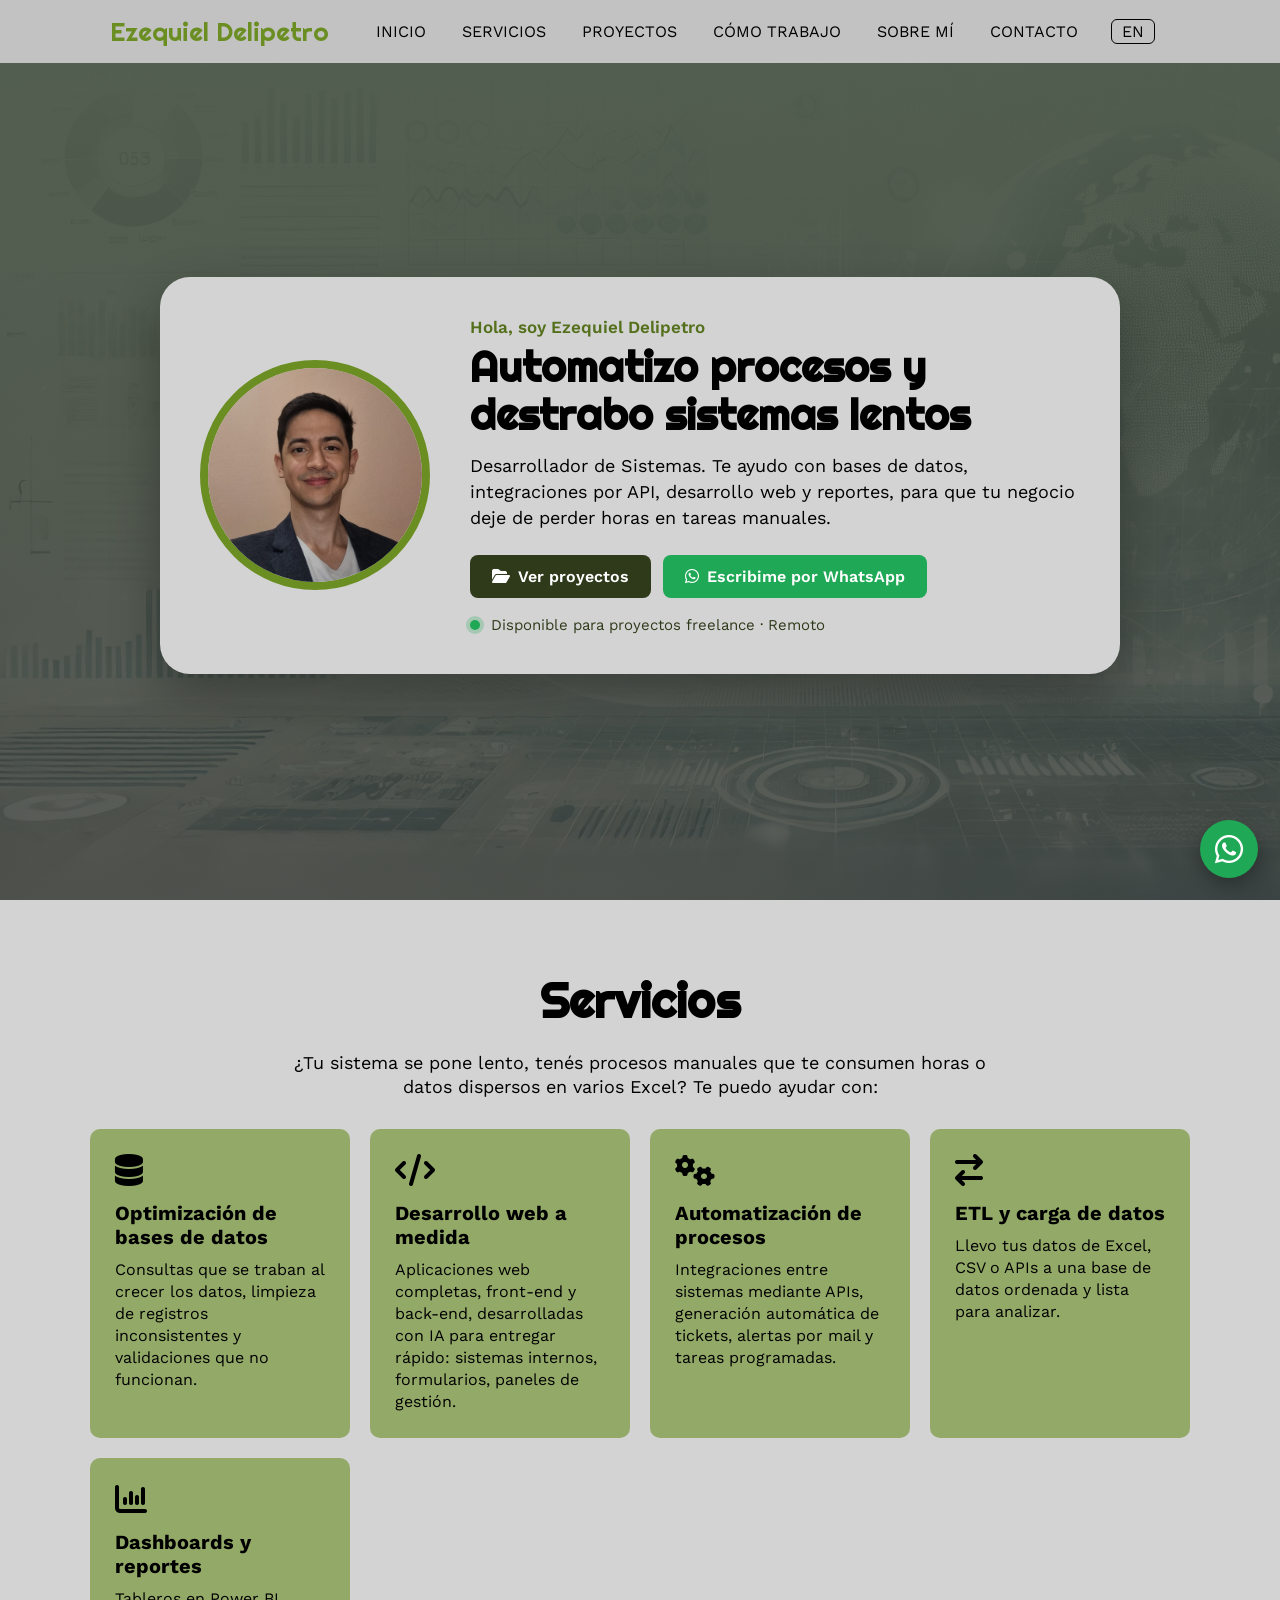
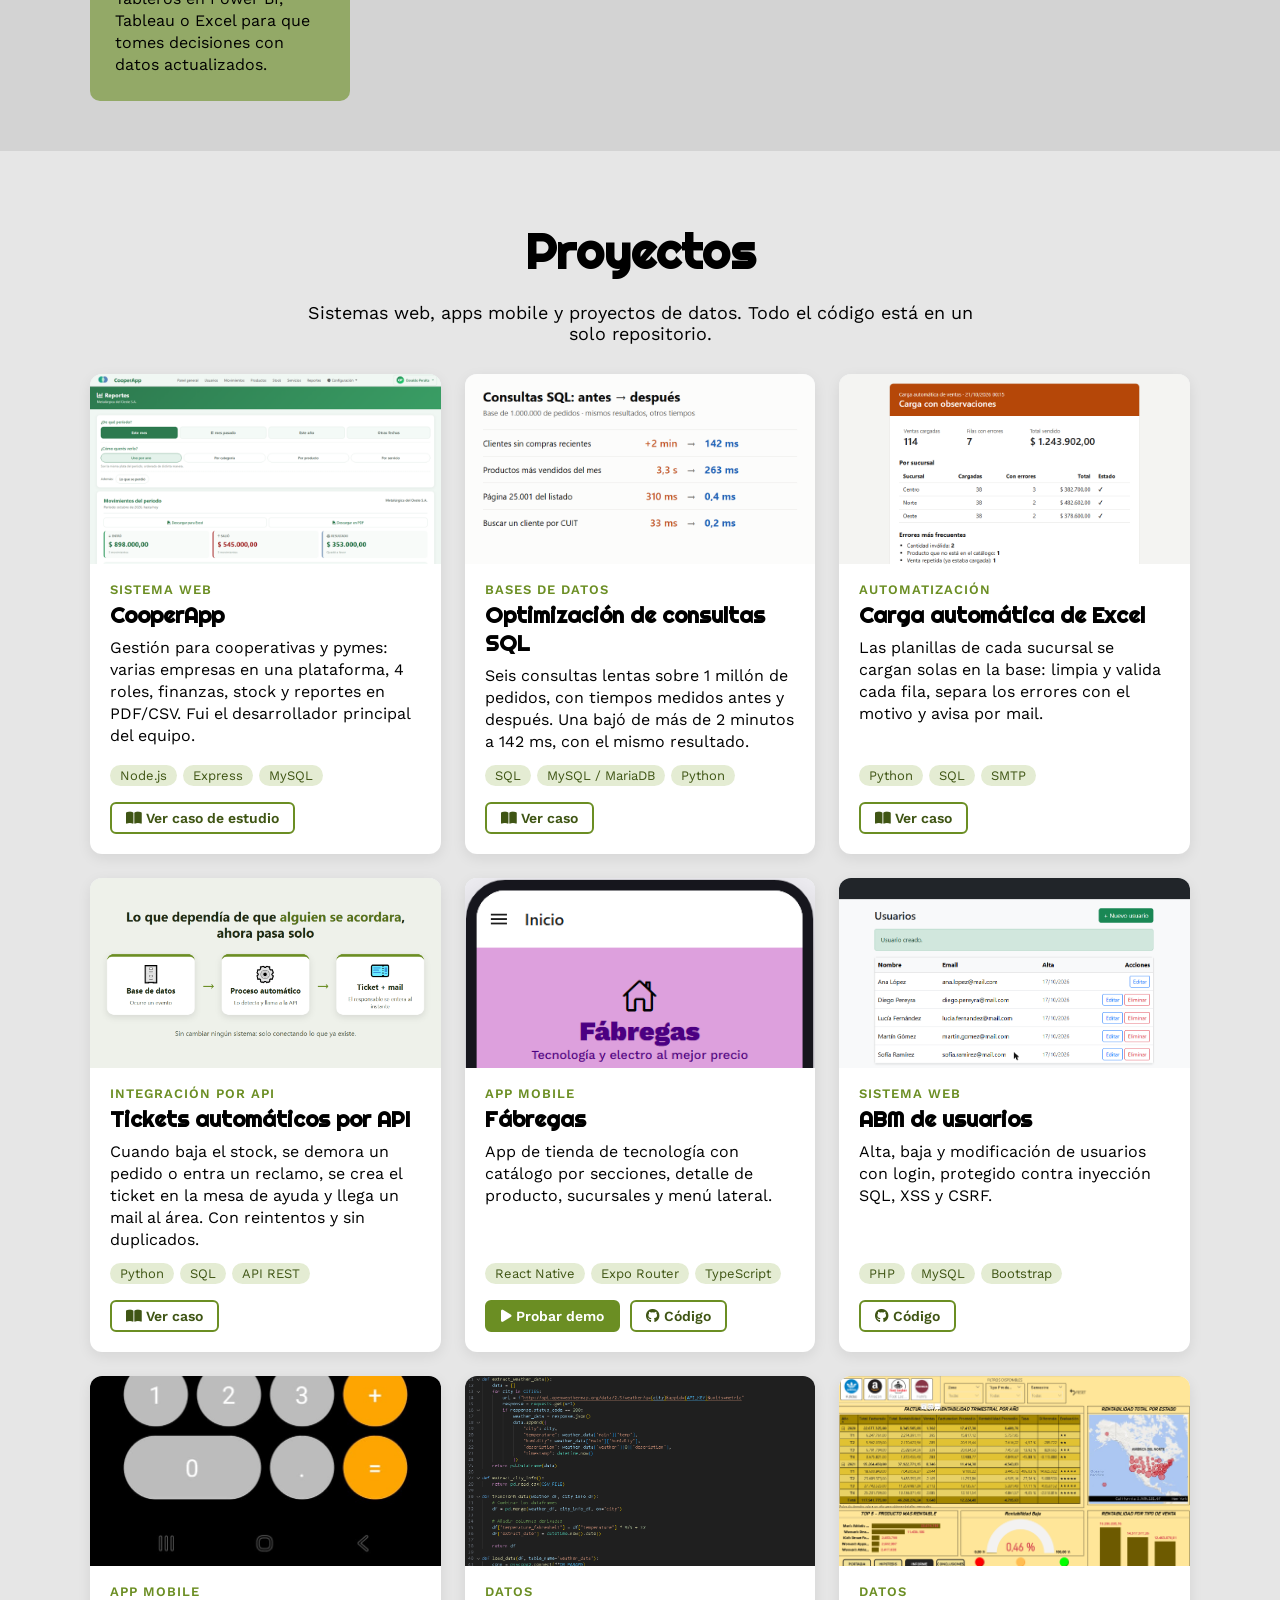
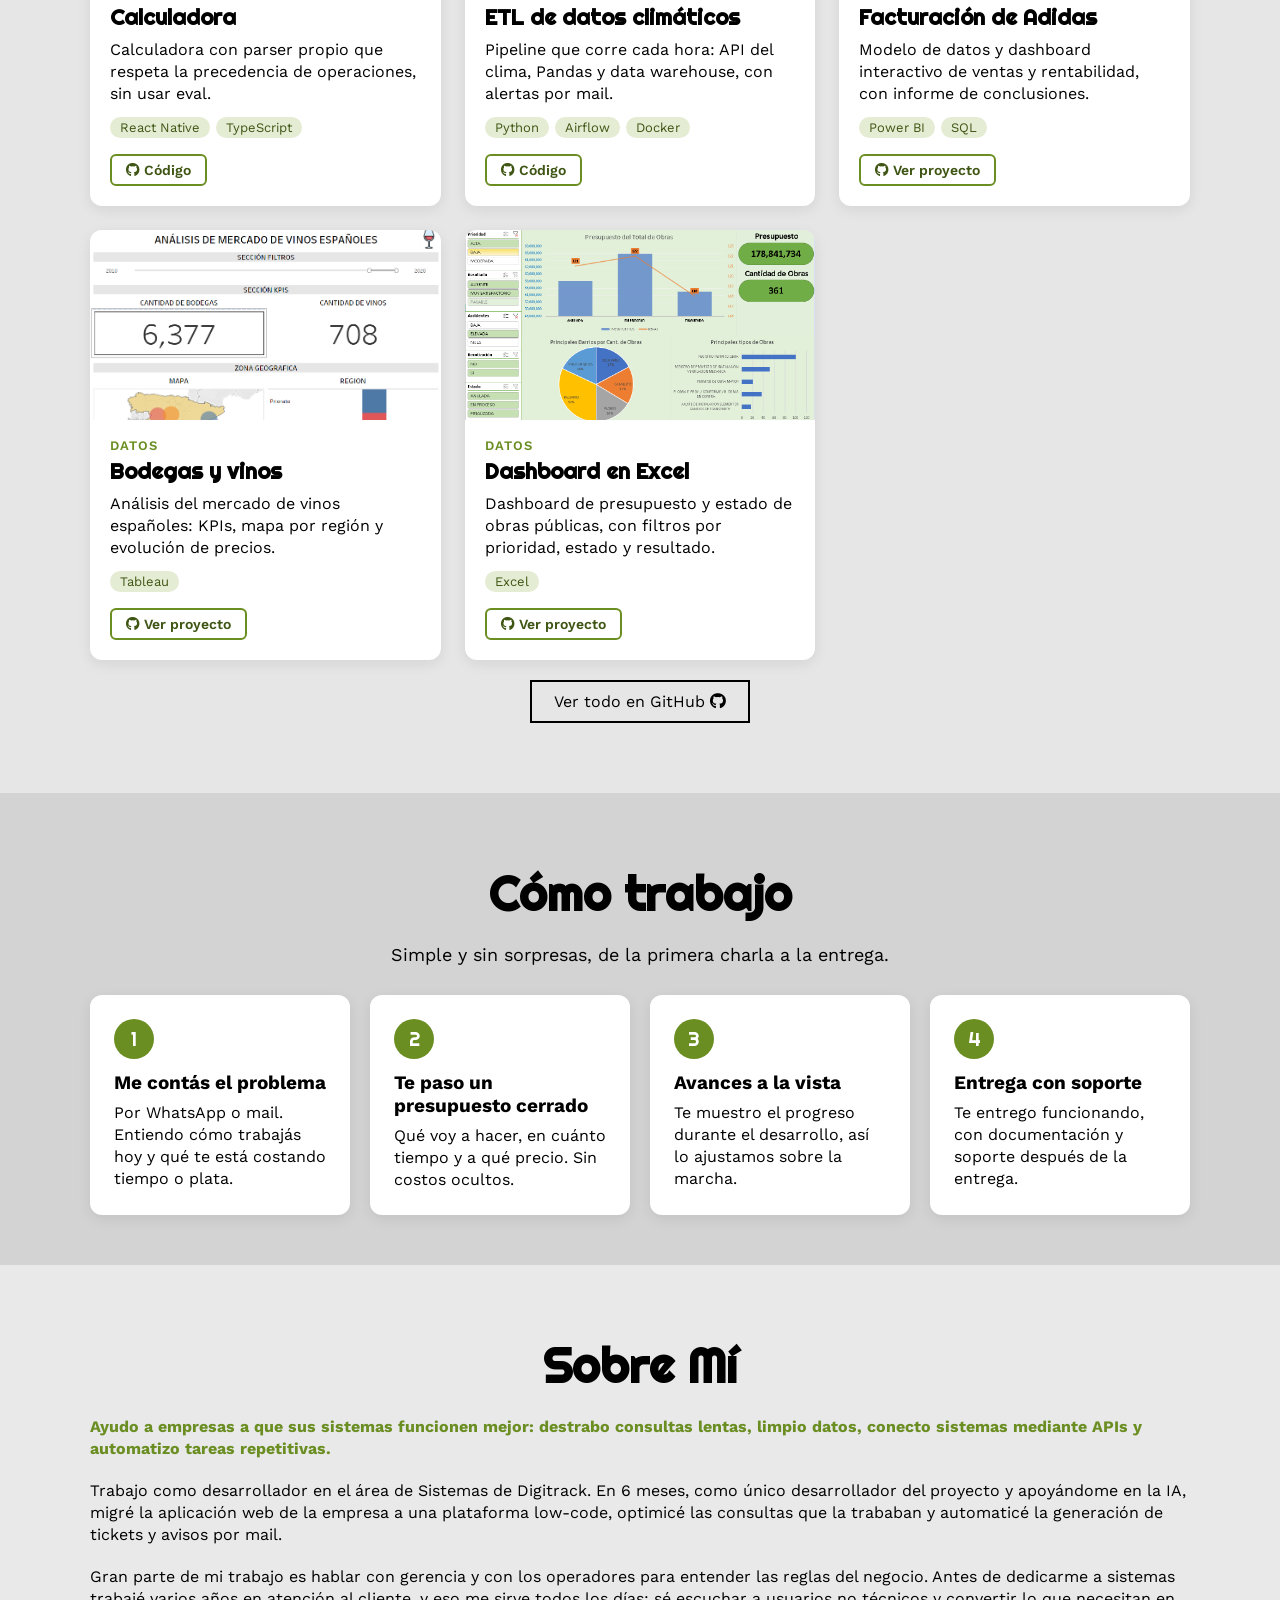
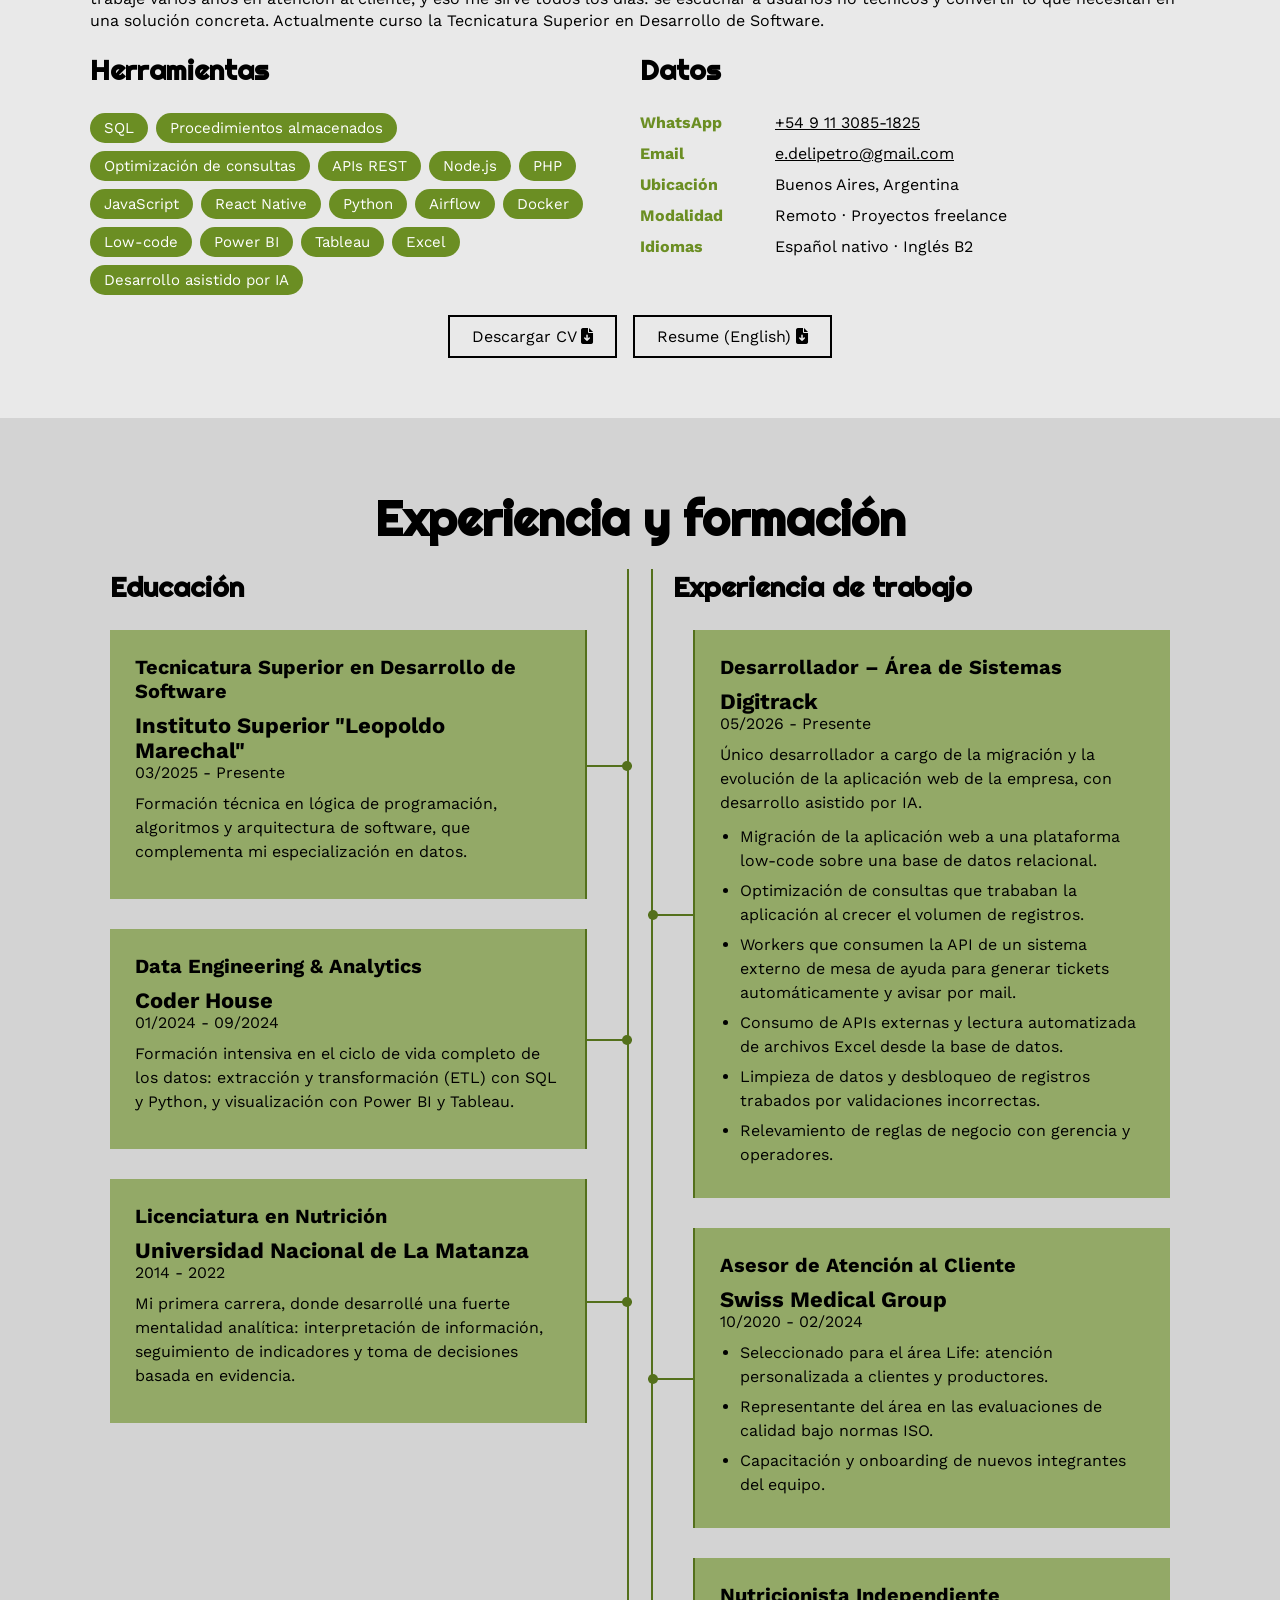
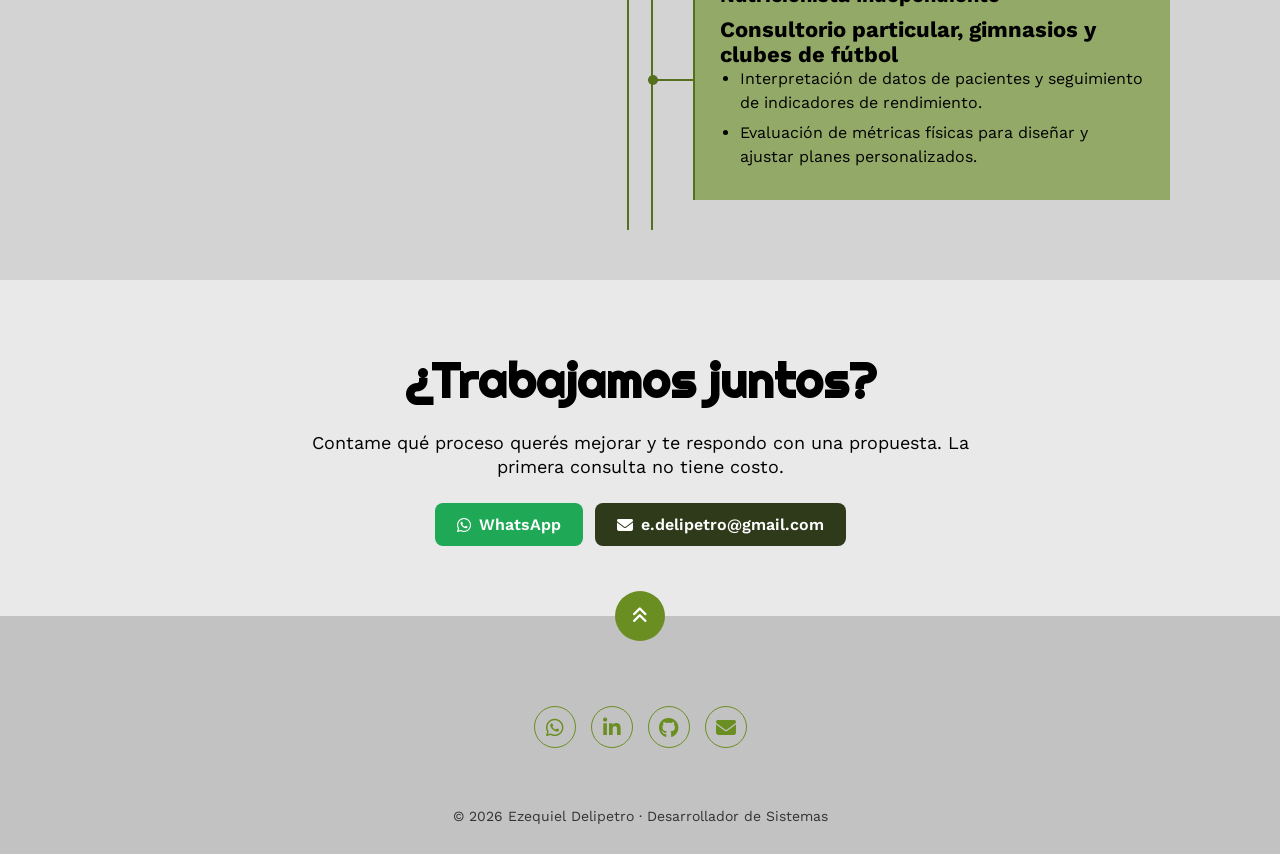
<file: index.html>
<!DOCTYPE html>
<html lang="es">
<head>
    <meta charset="UTF-8">
    <meta http-equiv="X-UA-Compatible" content="IE=edge">
    <meta name="viewport" content="width=device-width, initial-scale=1.0">
    <title>Ezequiel Delipetro | Desarrollador de Sistemas y Datos</title>
    <meta name="description" content="Automatizo procesos y destrabo sistemas lentos: bases de datos, integraciones con APIs, desarrollo web y dashboards. Disponible para proyectos freelance.">
    <!-- Vista previa al compartir el link en WhatsApp, LinkedIn, etc. -->
    <meta property="og:type" content="website">
    <meta property="og:url" content="https://ezedeli.github.io/Proyectos/">
    <meta property="og:title" content="Ezequiel Delipetro | Desarrollador de Sistemas y Datos">
    <meta property="og:description" content="Automatizo procesos y destrabo sistemas lentos: bases de datos, APIs, desarrollo web y dashboards. Disponible para proyectos freelance.">
    <meta property="og:image" content="https://ezedeli.github.io/Proyectos/fotos/compartir.png">
    <meta property="og:image:width" content="1200">
    <meta property="og:image:height" content="630">
    <meta property="og:locale" content="es_AR">
    <meta name="twitter:card" content="summary_large_image">
    <link rel="alternate" hreflang="es" href="https://ezedeli.github.io/Proyectos/">
    <link rel="alternate" hreflang="en" href="https://ezedeli.github.io/Proyectos/en.html">
    <link rel="icon" href="fotos/Perfil.jpg">
    <link rel="stylesheet" href="https://cdnjs.cloudflare.com/ajax/libs/font-awesome/6.1.2/css/all.min.css" integrity="sha512-1sCRPdkRXhBV2PBLUdRb4tMg1w2YPf37qatUFeS7zlBy7jJI8Lf4VHwWfZZfpXtYSLy85pkm9GaYVYMfw5BC1A==" crossorigin="anonymous" referrerpolicy="no-referrer" />
    <link rel="stylesheet" href="estilo.css">
</head>
<body>
    <!-- MENU ENCABEZADO -->
    <div class="contenedor-header">
        <header>
            <div class="logo">
                <a href="#">Ezequiel Delipetro</a>
            </div>
            <nav id="nav">
                <ul>
                    <li><a href="#inicio" onclick="seleccionar()">INICIO</a></li>
                    <li><a href="#servicios" onclick="seleccionar()">SERVICIOS</a></li>
                    <li><a href="#portfolio" onclick="seleccionar()">PROYECTOS</a></li>
                    <li><a href="#como-trabajo" onclick="seleccionar()">CÓMO TRABAJO</a></li>
                    <li><a href="#sobremi" onclick="seleccionar()">SOBRE MÍ</a></li>
                    <li><a href="#contacto" onclick="seleccionar()">CONTACTO</a></li>
                    <li><a href="en.html" class="idioma" lang="en" title="View in English">EN</a></li>
                </ul>
            </nav>
            <div class="nav-responsive" onclick="mostrarOcultarMenu()">
                <i class="fa-solid fa-bars"></i>
            </div>
        </header>
    </div>

    <!-- SECCION INICIO -->
    <section id="inicio" class="inicio">
        <div class="contenido-banner">
            <div class="contenedor-img">
                <img src="fotos/Perfil.jpg" alt="Foto de Ezequiel Delipetro">
            </div>
            <div class="texto-banner">
                <p class="saludo">Hola, soy Ezequiel Delipetro</p>
                <h1>Automatizo procesos y destrabo sistemas lentos</h1>
                <p class="bajada">Desarrollador de Sistemas. Te ayudo con bases de datos, integraciones por API, desarrollo web y reportes, para que tu negocio deje de perder horas en tareas manuales.</p>
                <div class="botones-banner">
                    <a class="boton-principal" href="#portfolio"><i class="fa-solid fa-folder-open"></i> Ver proyectos</a>
                    <a class="boton-whatsapp" href="https://wa.me/5491130851825?text=Hola%20Ezequiel%2C%20vi%20tu%20web%20y%20quiero%20consultarte%20por%20un%20proyecto" target="_blank" rel="noopener"><i class="fa-brands fa-whatsapp"></i> Escribime por WhatsApp</a>
                </div>
                <p class="disponible"><span class="punto"></span> Disponible para proyectos freelance · Remoto</p>
            </div>
        </div>
    </section>

    <!-- SECCION SERVICIOS -->
    <section id="servicios" class="servicios">
        <div class="contenido-seccion">
            <h2>Servicios</h2>
            <p class="intro">¿Tu sistema se pone lento, tenés procesos manuales que te consumen horas o datos dispersos en varios Excel? Te puedo ayudar con:</p>
            <div class="galeria-servicios">
                <div class="servicio">
                    <i class="fa-solid fa-database"></i>
                    <h3>Optimización de bases de datos</h3>
                    <p>Consultas que se traban al crecer los datos, limpieza de registros inconsistentes y validaciones que no funcionan.</p>
                </div>
                <div class="servicio">
                    <i class="fa-solid fa-code"></i>
                    <h3>Desarrollo web a medida</h3>
                    <p>Aplicaciones web completas, front-end y back-end, desarrolladas con IA para entregar rápido: sistemas internos, formularios, paneles de gestión.</p>
                </div>
                <div class="servicio">
                    <i class="fa-solid fa-gears"></i>
                    <h3>Automatización de procesos</h3>
                    <p>Integraciones entre sistemas mediante APIs, generación automática de tickets, alertas por mail y tareas programadas.</p>
                </div>
                <div class="servicio">
                    <i class="fa-solid fa-arrow-right-arrow-left"></i>
                    <h3>ETL y carga de datos</h3>
                    <p>Llevo tus datos de Excel, CSV o APIs a una base de datos ordenada y lista para analizar.</p>
                </div>
                <div class="servicio">
                    <i class="fa-solid fa-chart-column"></i>
                    <h3>Dashboards y reportes</h3>
                    <p>Tableros en Power BI, Tableau o Excel para que tomes decisiones con datos actualizados.</p>
                </div>
            </div>
        </div>
    </section>

    <!-- SECCION PORTFOLIO -->
    <section id="portfolio" class="portfolio">
        <div class="contenido-seccion">
            <h2>Proyectos</h2>
            <p class="intro-portfolio">Sistemas web, apps mobile y proyectos de datos. Todo el código está en un solo repositorio.</p>
            <div class="grilla-proyectos">
                <article class="tarjeta-proyecto">
                    <div class="imagen-proyecto"><img src="fotos/proyectos/cooperapp.png" alt="CooperApp" loading="lazy"></div>
                    <div class="cuerpo-proyecto">
                        <span class="categoria">Sistema web</span>
                        <h3>CooperApp</h3>
                        <p>Gestión para cooperativas y pymes: varias empresas en una plataforma, 4 roles, finanzas, stock y reportes en PDF/CSV. Fui el desarrollador principal del equipo.</p>
                        <ul class="tecnologias"><li>Node.js</li><li>Express</li><li>MySQL</li></ul>
                        <div class="acciones"><a class="btn-proyecto" href="https://github.com/EzeDeli/portfolio/tree/main/cooperapp" target="_blank" rel="noopener"><i class="fa-solid fa-book-open"></i> Ver caso de estudio</a></div>
                    </div>
                </article>
                <article class="tarjeta-proyecto">
                    <div class="imagen-proyecto"><img src="fotos/proyectos/optimizacion-sql.png" alt="Optimización de consultas SQL: tiempos antes y después" loading="lazy"></div>
                    <div class="cuerpo-proyecto">
                        <span class="categoria">Bases de datos</span>
                        <h3>Optimización de consultas SQL</h3>
                        <p>Seis consultas lentas sobre 1 millón de pedidos, con tiempos medidos antes y después. Una bajó de más de 2 minutos a 142 ms, con el mismo resultado.</p>
                        <ul class="tecnologias"><li>SQL</li><li>MySQL / MariaDB</li><li>Python</li></ul>
                        <div class="acciones"><a class="btn-proyecto" href="https://github.com/EzeDeli/portfolio/tree/main/datos/optimizacion-sql" target="_blank" rel="noopener"><i class="fa-solid fa-book-open"></i> Ver caso</a></div>
                    </div>
                </article>
                <article class="tarjeta-proyecto">
                    <div class="imagen-proyecto"><img src="fotos/proyectos/carga-excel.png" alt="Mail con el resumen de la carga automática" loading="lazy"></div>
                    <div class="cuerpo-proyecto">
                        <span class="categoria">Automatización</span>
                        <h3>Carga automática de Excel</h3>
                        <p>Las planillas de cada sucursal se cargan solas en la base: limpia y valida cada fila, separa los errores con el motivo y avisa por mail.</p>
                        <ul class="tecnologias"><li>Python</li><li>SQL</li><li>SMTP</li></ul>
                        <div class="acciones"><a class="btn-proyecto" href="https://github.com/EzeDeli/portfolio/tree/main/automatizacion/carga-excel" target="_blank" rel="noopener"><i class="fa-solid fa-book-open"></i> Ver caso</a></div>
                    </div>
                </article>
                <article class="tarjeta-proyecto">
                    <div class="imagen-proyecto"><img src="fotos/proyectos/tickets-api.png" alt="Base de datos, proceso automático y ticket con mail" loading="lazy"></div>
                    <div class="cuerpo-proyecto">
                        <span class="categoria">Integración por API</span>
                        <h3>Tickets automáticos por API</h3>
                        <p>Cuando baja el stock, se demora un pedido o entra un reclamo, se crea el ticket en la mesa de ayuda y llega un mail al área. Con reintentos y sin duplicados.</p>
                        <ul class="tecnologias"><li>Python</li><li>SQL</li><li>API REST</li></ul>
                        <div class="acciones"><a class="btn-proyecto" href="https://github.com/EzeDeli/portfolio/tree/main/automatizacion/tickets-api" target="_blank" rel="noopener"><i class="fa-solid fa-book-open"></i> Ver caso</a></div>
                    </div>
                </article>
                <article class="tarjeta-proyecto">
                    <div class="imagen-proyecto"><img src="fotos/proyectos/fabregas.png" alt="Fábregas" loading="lazy"></div>
                    <div class="cuerpo-proyecto">
                        <span class="categoria">App mobile</span>
                        <h3>Fábregas</h3>
                        <p>App de tienda de tecnología con catálogo por secciones, detalle de producto, sucursales y menú lateral.</p>
                        <ul class="tecnologias"><li>React Native</li><li>Expo Router</li><li>TypeScript</li></ul>
                        <div class="acciones"><a class="btn-proyecto principal" href="demo/fabregas/"><i class="fa-solid fa-play"></i> Probar demo</a><a class="btn-proyecto" href="https://github.com/EzeDeli/portfolio/tree/main/mobile/fabregas" target="_blank" rel="noopener"><i class="fa-brands fa-github"></i> Código</a></div>
                    </div>
                </article>
                <article class="tarjeta-proyecto">
                    <div class="imagen-proyecto"><img src="fotos/proyectos/abm-php.png" alt="ABM de usuarios" loading="lazy"></div>
                    <div class="cuerpo-proyecto">
                        <span class="categoria">Sistema web</span>
                        <h3>ABM de usuarios</h3>
                        <p>Alta, baja y modificación de usuarios con login, protegido contra inyección SQL, XSS y CSRF.</p>
                        <ul class="tecnologias"><li>PHP</li><li>MySQL</li><li>Bootstrap</li></ul>
                        <div class="acciones"><a class="btn-proyecto" href="https://github.com/EzeDeli/portfolio/tree/main/web/abm-usuarios-php" target="_blank" rel="noopener"><i class="fa-brands fa-github"></i> Código</a></div>
                    </div>
                </article>
                <article class="tarjeta-proyecto">
                    <div class="imagen-proyecto"><img src="fotos/proyectos/calculadora.jpeg" alt="Calculadora" loading="lazy" style="object-position: bottom;"></div>
                    <div class="cuerpo-proyecto">
                        <span class="categoria">App mobile</span>
                        <h3>Calculadora</h3>
                        <p>Calculadora con parser propio que respeta la precedencia de operaciones, sin usar eval.</p>
                        <ul class="tecnologias"><li>React Native</li><li>TypeScript</li></ul>
                        <div class="acciones"><a class="btn-proyecto" href="https://github.com/EzeDeli/portfolio/tree/main/mobile/calculadora" target="_blank" rel="noopener"><i class="fa-brands fa-github"></i> Código</a></div>
                    </div>
                </article>
                <article class="tarjeta-proyecto">
                    <div class="imagen-proyecto"><img src="fotos/proyectos/etl.png" alt="ETL de datos climáticos" loading="lazy"></div>
                    <div class="cuerpo-proyecto">
                        <span class="categoria">Datos</span>
                        <h3>ETL de datos climáticos</h3>
                        <p>Pipeline que corre cada hora: API del clima, Pandas y data warehouse, con alertas por mail.</p>
                        <ul class="tecnologias"><li>Python</li><li>Airflow</li><li>Docker</li></ul>
                        <div class="acciones"><a class="btn-proyecto" href="https://github.com/EzeDeli/portfolio/tree/main/datos/etl-clima" target="_blank" rel="noopener"><i class="fa-brands fa-github"></i> Código</a></div>
                    </div>
                </article>
                <article class="tarjeta-proyecto">
                    <div class="imagen-proyecto"><img src="fotos/proyectos/powerbi.png" alt="Facturación de Adidas" loading="lazy"></div>
                    <div class="cuerpo-proyecto">
                        <span class="categoria">Datos</span>
                        <h3>Facturación de Adidas</h3>
                        <p>Modelo de datos y dashboard interactivo de ventas y rentabilidad, con informe de conclusiones.</p>
                        <ul class="tecnologias"><li>Power BI</li><li>SQL</li></ul>
                        <div class="acciones"><a class="btn-proyecto" href="https://github.com/EzeDeli/portfolio/tree/main/datos/powerbi-adidas" target="_blank" rel="noopener"><i class="fa-brands fa-github"></i> Ver proyecto</a></div>
                    </div>
                </article>
                <article class="tarjeta-proyecto">
                    <div class="imagen-proyecto"><img src="fotos/proyectos/tableau.png" alt="Bodegas y vinos" loading="lazy"></div>
                    <div class="cuerpo-proyecto">
                        <span class="categoria">Datos</span>
                        <h3>Bodegas y vinos</h3>
                        <p>Análisis del mercado de vinos españoles: KPIs, mapa por región y evolución de precios.</p>
                        <ul class="tecnologias"><li>Tableau</li></ul>
                        <div class="acciones"><a class="btn-proyecto" href="https://github.com/EzeDeli/portfolio/tree/main/datos/tableau-vinos" target="_blank" rel="noopener"><i class="fa-brands fa-github"></i> Ver proyecto</a></div>
                    </div>
                </article>
                <article class="tarjeta-proyecto">
                    <div class="imagen-proyecto"><img src="fotos/proyectos/excel.png" alt="Dashboard en Excel" loading="lazy"></div>
                    <div class="cuerpo-proyecto">
                        <span class="categoria">Datos</span>
                        <h3>Dashboard en Excel</h3>
                        <p>Dashboard de presupuesto y estado de obras públicas, con filtros por prioridad, estado y resultado.</p>
                        <ul class="tecnologias"><li>Excel</li></ul>
                        <div class="acciones"><a class="btn-proyecto" href="https://github.com/EzeDeli/portfolio/tree/main/datos/excel-dashboard" target="_blank" rel="noopener"><i class="fa-brands fa-github"></i> Ver proyecto</a></div>
                    </div>
                </article>
            </div>
            <a href="https://github.com/EzeDeli/portfolio" target="_blank" rel="noopener" style="text-decoration: none;">
                <button>
                    Ver todo en GitHub <i class="fa-brands fa-github"></i>
                    <span class="overlay"></span>
                </button>
            </a>
        </div>
    </section>

    <!-- SECCION COMO TRABAJO -->
    <section id="como-trabajo" class="como-trabajo">
        <div class="contenido-seccion">
            <h2>Cómo trabajo</h2>
            <p class="intro">Simple y sin sorpresas, de la primera charla a la entrega.</p>
            <div class="pasos">
                <div class="paso">
                    <span class="numero">1</span>
                    <h3>Me contás el problema</h3>
                    <p>Por WhatsApp o mail. Entiendo cómo trabajás hoy y qué te está costando tiempo o plata.</p>
                </div>
                <div class="paso">
                    <span class="numero">2</span>
                    <h3>Te paso un presupuesto cerrado</h3>
                    <p>Qué voy a hacer, en cuánto tiempo y a qué precio. Sin costos ocultos.</p>
                </div>
                <div class="paso">
                    <span class="numero">3</span>
                    <h3>Avances a la vista</h3>
                    <p>Te muestro el progreso durante el desarrollo, así lo ajustamos sobre la marcha.</p>
                </div>
                <div class="paso">
                    <span class="numero">4</span>
                    <h3>Entrega con soporte</h3>
                    <p>Te entrego funcionando, con documentación y soporte después de la entrega.</p>
                </div>
            </div>
        </div>
    </section>

    <!-- SECCION SOBRE MI -->
    <section id="sobremi" class="sobremi">
        <div class="contenido-seccion">
            <h2>Sobre Mí</h2>
            <p><span>Ayudo a empresas a que sus sistemas funcionen mejor: destrabo consultas lentas, limpio datos, conecto sistemas mediante APIs y automatizo tareas repetitivas.</span></p>
            <p>Trabajo como desarrollador en el área de Sistemas de Digitrack. En 6 meses, como único desarrollador del proyecto y apoyándome en la IA, migré la aplicación web de la empresa a una plataforma low-code, optimicé las consultas que la trababan y automaticé la generación de tickets y avisos por mail.</p>
            <p>Gran parte de mi trabajo es hablar con gerencia y con los operadores para entender las reglas del negocio. Antes de dedicarme a sistemas trabajé varios años en atención al cliente, y eso me sirve todos los días: sé escuchar a usuarios no técnicos y convertir lo que necesitan en una solución concreta. Actualmente curso la Tecnicatura Superior en Desarrollo de Software.</p>

            <div class="fila">
                <div class="col">
                    <h3>Herramientas</h3>
                    <ul class="etiquetas">
                        <li>SQL</li><li>Procedimientos almacenados</li><li>Optimización de consultas</li>
                        <li>APIs REST</li><li>Node.js</li><li>PHP</li><li>JavaScript</li><li>React Native</li>
                        <li>Python</li><li>Airflow</li><li>Docker</li><li>Low-code</li>
                        <li>Power BI</li><li>Tableau</li><li>Excel</li><li>Desarrollo asistido por IA</li>
                    </ul>
                </div>
                <div class="col">
                    <h3>Datos</h3>
                    <ul class="datos">
                        <li><strong>WhatsApp</strong> <a href="https://wa.me/5491130851825?text=Hola%20Ezequiel%2C%20vi%20tu%20web%20y%20quiero%20consultarte%20por%20un%20proyecto" target="_blank" rel="noopener">+54 9 11 3085-1825</a></li>
                        <li><strong>Email</strong> <a href="mailto:e.delipetro@gmail.com">e.delipetro@gmail.com</a></li>
                        <li><strong>Ubicación</strong> Buenos Aires, Argentina</li>
                        <li><strong>Modalidad</strong> Remoto · Proyectos freelance</li>
                        <li><strong>Idiomas</strong> Español nativo · Inglés B2</li>
                    </ul>
                </div>
            </div>
            <div class="botones-cv">
                <a href="cv/CV-Ezequiel-Delipetro.pdf" download><button>Descargar CV <i class="fa-solid fa-file-arrow-down"></i><span class="overlay"></span></button></a>
                <a href="cv/Resume-Ezequiel-Delipetro-EN.pdf" download><button>Resume (English) <i class="fa-solid fa-file-arrow-down"></i><span class="overlay"></span></button></a>
            </div>
        </div>
    </section>

    <!-- SECCION CURRICULUM -->
    <section id="curriculum" class="curriculum">
        <div class="contenido-seccion">
            <h2>Experiencia y formación</h2>
            <div class="fila">
                <div class="col izquierda">
                    <h3>Educación</h3>
                    <div class="item izq">
                        <h4>Tecnicatura Superior en Desarrollo de Software</h4>
                        <span class="casa">Instituto Superior "Leopoldo Marechal"</span>
                        <span class="fecha">03/2025 - Presente</span>
                        <p>Formación técnica en lógica de programación, algoritmos y arquitectura de software, que complementa mi especialización en datos.</p>
                        <div class="conectori">
                            <div class="circuloi"></div>
                        </div>
                    </div>
                    <div class="item izq">
                        <h4>Data Engineering & Analytics</h4>
                        <span class="casa">Coder House</span>
                        <span class="fecha">01/2024 - 09/2024</span>
                        <p>Formación intensiva en el ciclo de vida completo de los datos: extracción y transformación (ETL) con SQL y Python, y visualización con Power BI y Tableau.</p>
                        <div class="conectori">
                            <div class="circuloi"></div>
                        </div>
                    </div>
                    <div class="item izq">
                        <h4>Licenciatura en Nutrición</h4>
                        <span class="casa">Universidad Nacional de La Matanza</span>
                        <span class="fecha">2014 - 2022</span>
                        <p>Mi primera carrera, donde desarrollé una fuerte mentalidad analítica: interpretación de información, seguimiento de indicadores y toma de decisiones basada en evidencia.</p>
                        <div class="conectori">
                            <div class="circuloi"></div>
                        </div>
                    </div>
                </div>

                <div class="col derecha">
                    <h3>Experiencia de trabajo</h3>
                    <div class="item der">
                        <h4>Desarrollador – Área de Sistemas</h4>
                        <span class="casa">Digitrack</span>
                        <span class="fecha">05/2026 - Presente</span>
                        <p>Único desarrollador a cargo de la migración y la evolución de la aplicación web de la empresa, con desarrollo asistido por IA.</p>
                        <ul>
                            <li>Migración de la aplicación web a una plataforma low-code sobre una base de datos relacional.</li>
                            <li>Optimización de consultas que trababan la aplicación al crecer el volumen de registros.</li>
                            <li>Workers que consumen la API de un sistema externo de mesa de ayuda para generar tickets automáticamente y avisar por mail.</li>
                            <li>Consumo de APIs externas y lectura automatizada de archivos Excel desde la base de datos.</li>
                            <li>Limpieza de datos y desbloqueo de registros trabados por validaciones incorrectas.</li>
                            <li>Relevamiento de reglas de negocio con gerencia y operadores.</li>
                        </ul>
                        <div class="conectord">
                            <div class="circulod"></div>
                        </div>
                    </div>
                    <div class="item der">
                        <h4>Asesor de Atención al Cliente</h4>
                        <span class="casa">Swiss Medical Group</span>
                        <span class="fecha">10/2020 - 02/2024</span>
                        <ul>
                            <li>Seleccionado para el área Life: atención personalizada a clientes y productores.</li>
                            <li>Representante del área en las evaluaciones de calidad bajo normas ISO.</li>
                            <li>Capacitación y onboarding de nuevos integrantes del equipo.</li>
                        </ul>
                        <div class="conectord">
                            <div class="circulod"></div>
                        </div>
                    </div>
                    <div class="item der">
                        <h4>Nutricionista Independiente</h4>
                        <span class="casa">Consultorio particular, gimnasios y clubes de fútbol</span>
                        <ul>
                            <li>Interpretación de datos de pacientes y seguimiento de indicadores de rendimiento.</li>
                            <li>Evaluación de métricas físicas para diseñar y ajustar planes personalizados.</li>
                        </ul>
                        <div class="conectord">
                            <div class="circulod"></div>
                        </div>
                    </div>
                </div>
            </div>
        </div>
    </section>

    <!-- SECCION CONTACTO -->
    <section id="contacto" class="contacto-simple">
        <div class="contenido-seccion">
            <h2>¿Trabajamos juntos?</h2>
            <p>Contame qué proceso querés mejorar y te respondo con una propuesta. La primera consulta no tiene costo.</p>
            <div class="botones-contacto">
                <a class="boton-whatsapp" href="https://wa.me/5491130851825?text=Hola%20Ezequiel%2C%20vi%20tu%20web%20y%20quiero%20consultarte%20por%20un%20proyecto" target="_blank" rel="noopener"><i class="fa-brands fa-whatsapp"></i> WhatsApp</a>
                <a class="boton-principal" href="mailto:e.delipetro@gmail.com?subject=Consulta%20por%20proyecto"><i class="fa-solid fa-envelope"></i> e.delipetro@gmail.com</a>
            </div>
        </div>
    </section>

    <!-- footer -->
    <footer>
        <a href="#inicio" class="arriba" aria-label="Volver arriba">
            <i class="fa-solid fa-angles-up"></i>
        </a>
        <div class="redes">
            <a href="https://wa.me/5491130851825?text=Hola%20Ezequiel%2C%20vi%20tu%20web%20y%20quiero%20consultarte%20por%20un%20proyecto" target="_blank" rel="noopener" aria-label="WhatsApp"><i class="fa-brands fa-whatsapp"></i></a>
            <a href="https://www.linkedin.com/in/ezedelipetro/" aria-label="LinkedIn"><i class="fa-brands fa-linkedin-in"></i></a>
            <a href="https://github.com/EzeDeli/portfolio" aria-label="GitHub"><i class="fa-brands fa-github"></i></a>
            <a href="mailto:e.delipetro@gmail.com" aria-label="Email"><i class="fa-solid fa-envelope"></i></a>
        </div>
        <p class="pie-texto">© 2026 Ezequiel Delipetro · Desarrollador de Sistemas</p>
    </footer>

    <!-- Boton flotante de WhatsApp, siempre visible -->
    <a class="whatsapp-flotante" href="https://wa.me/5491130851825?text=Hola%20Ezequiel%2C%20vi%20tu%20web%20y%20quiero%20consultarte%20por%20un%20proyecto" target="_blank" rel="noopener" aria-label="Escribime por WhatsApp">
        <i class="fa-brands fa-whatsapp"></i>
    </a>

    <script src="script.js"></script>
</body>
</html>
</file>
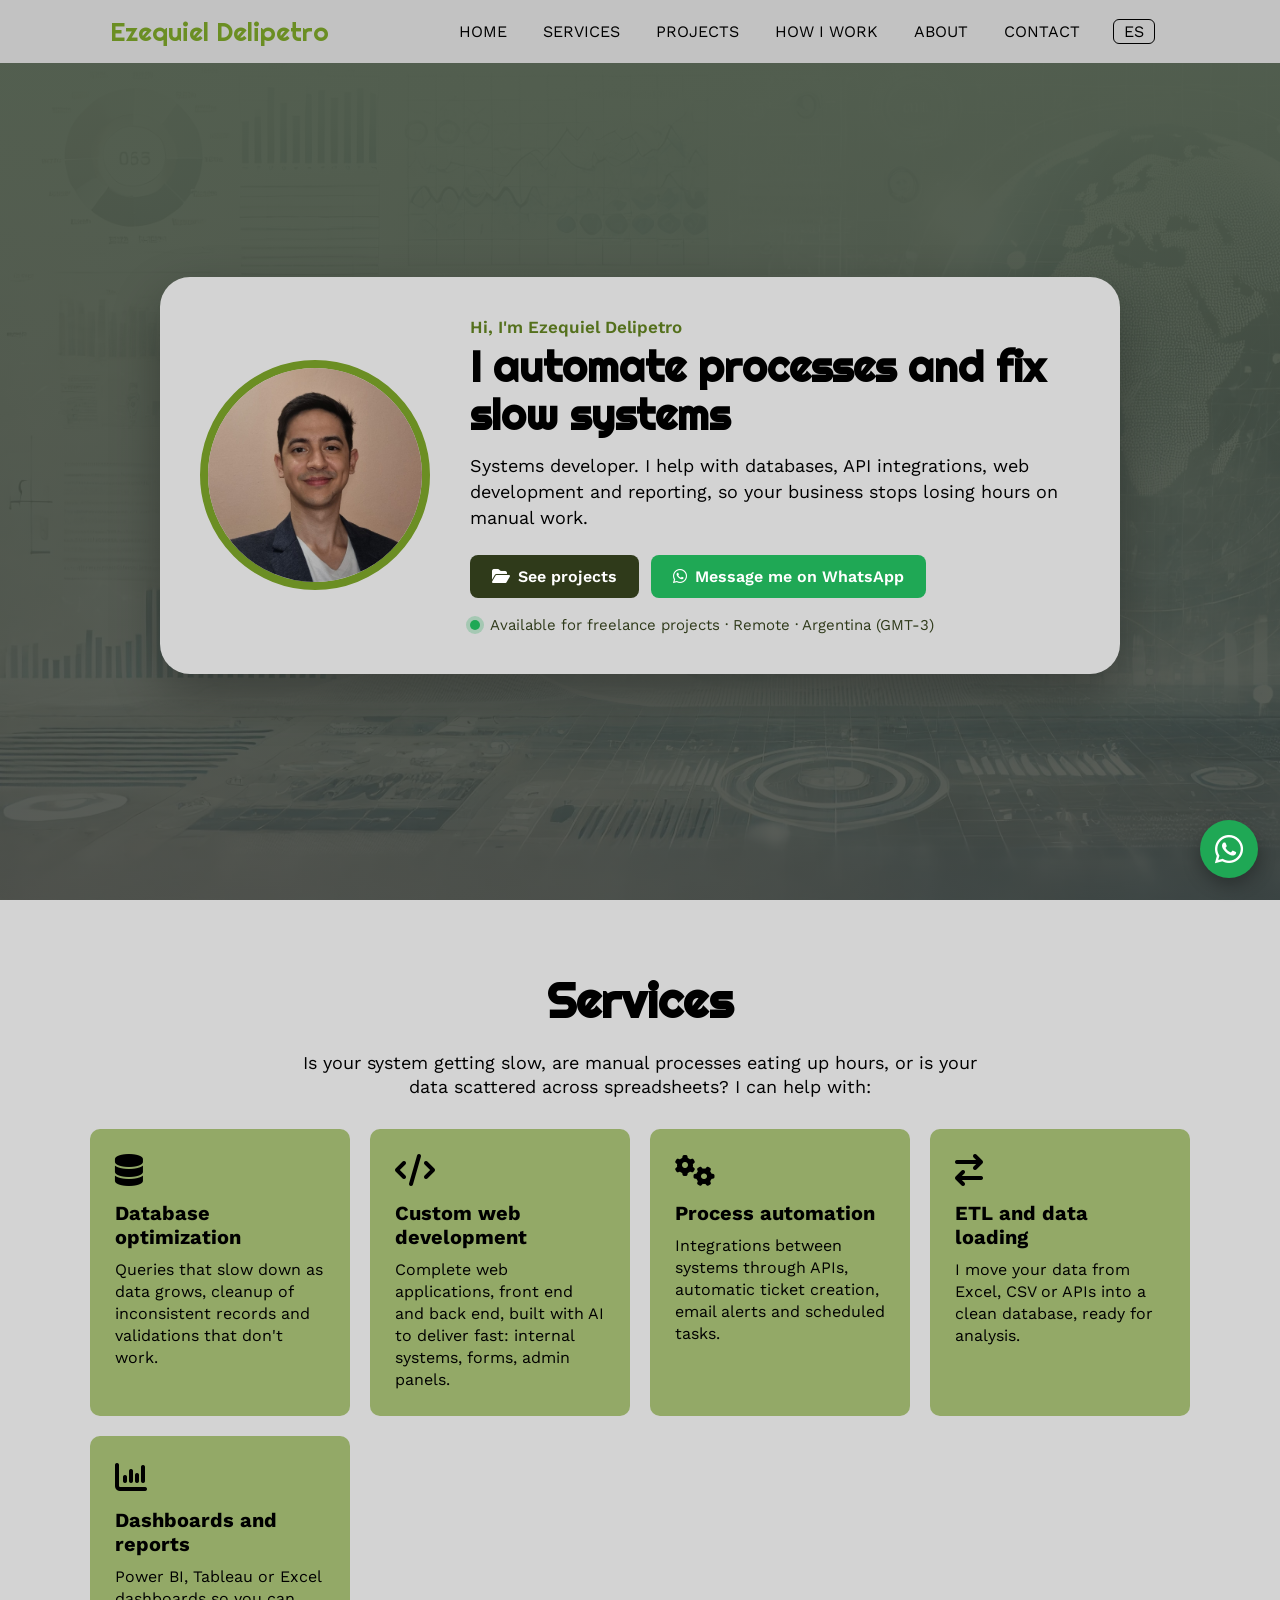
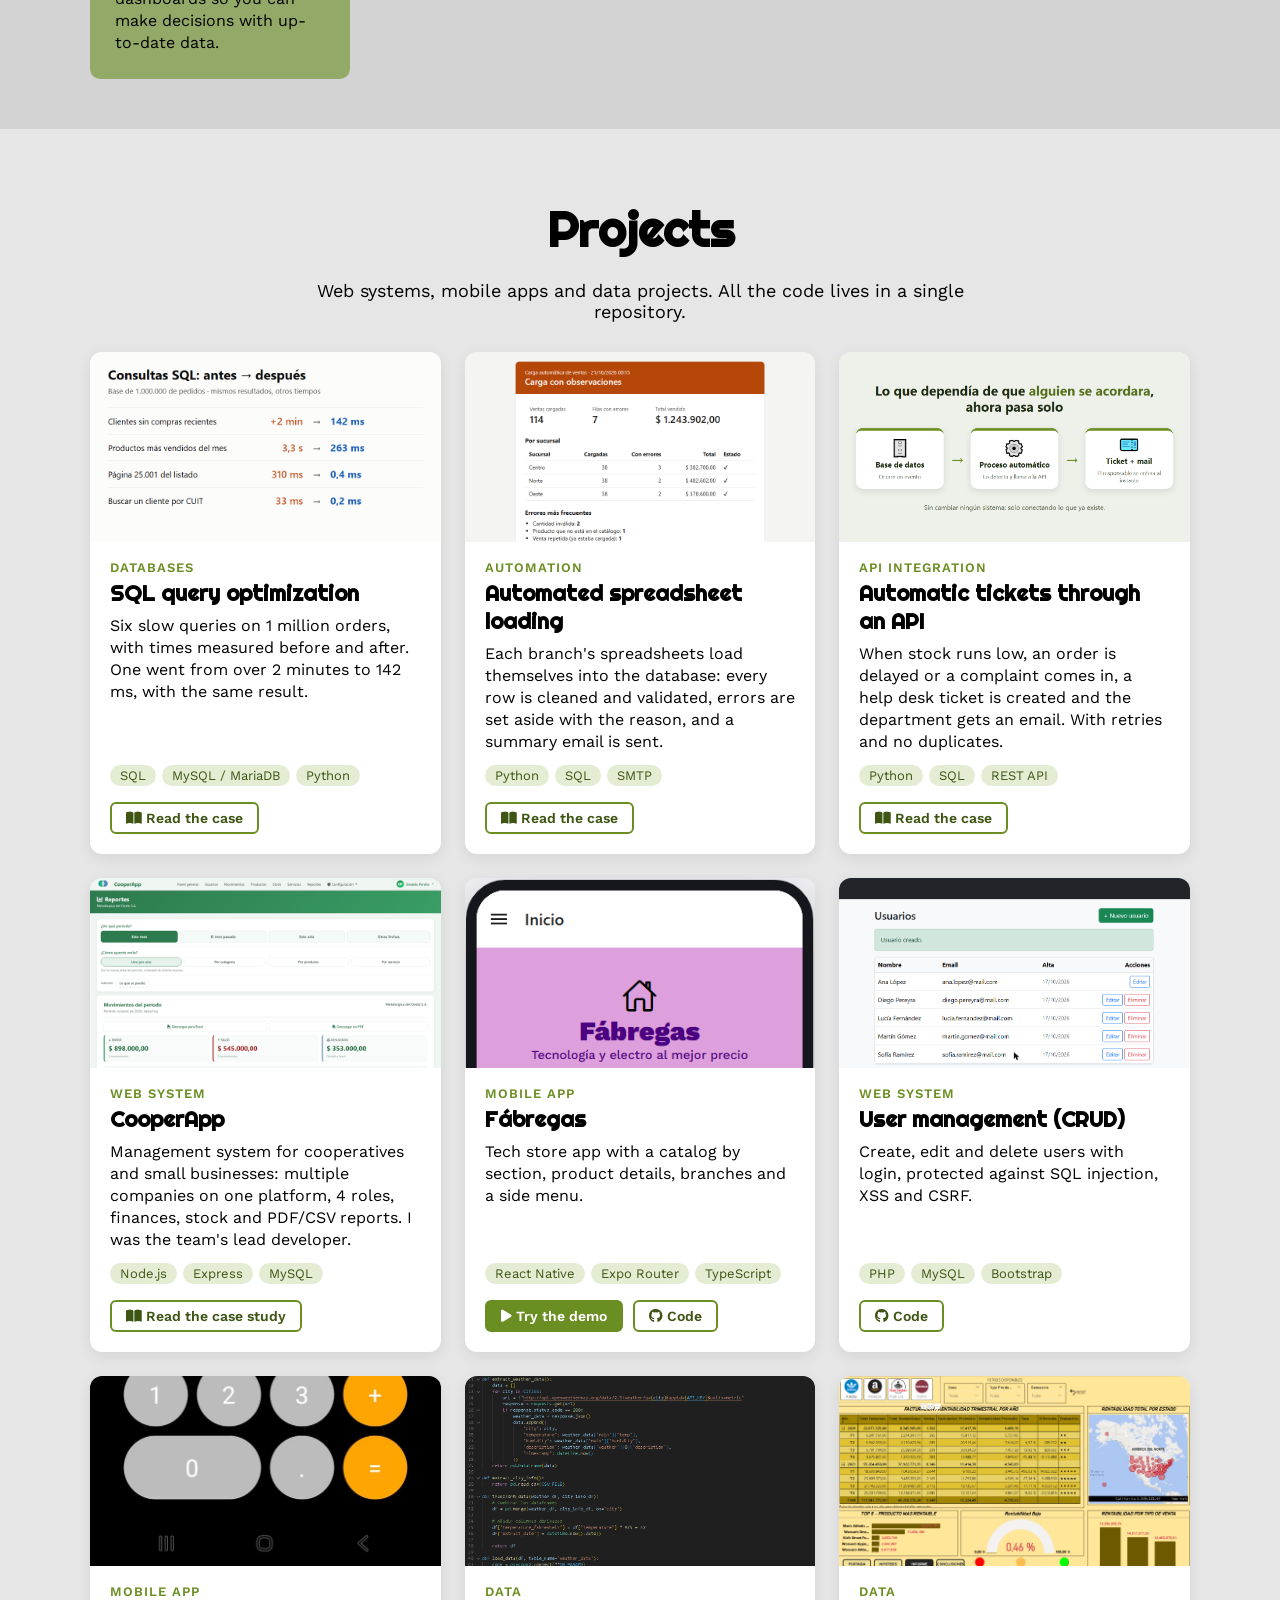
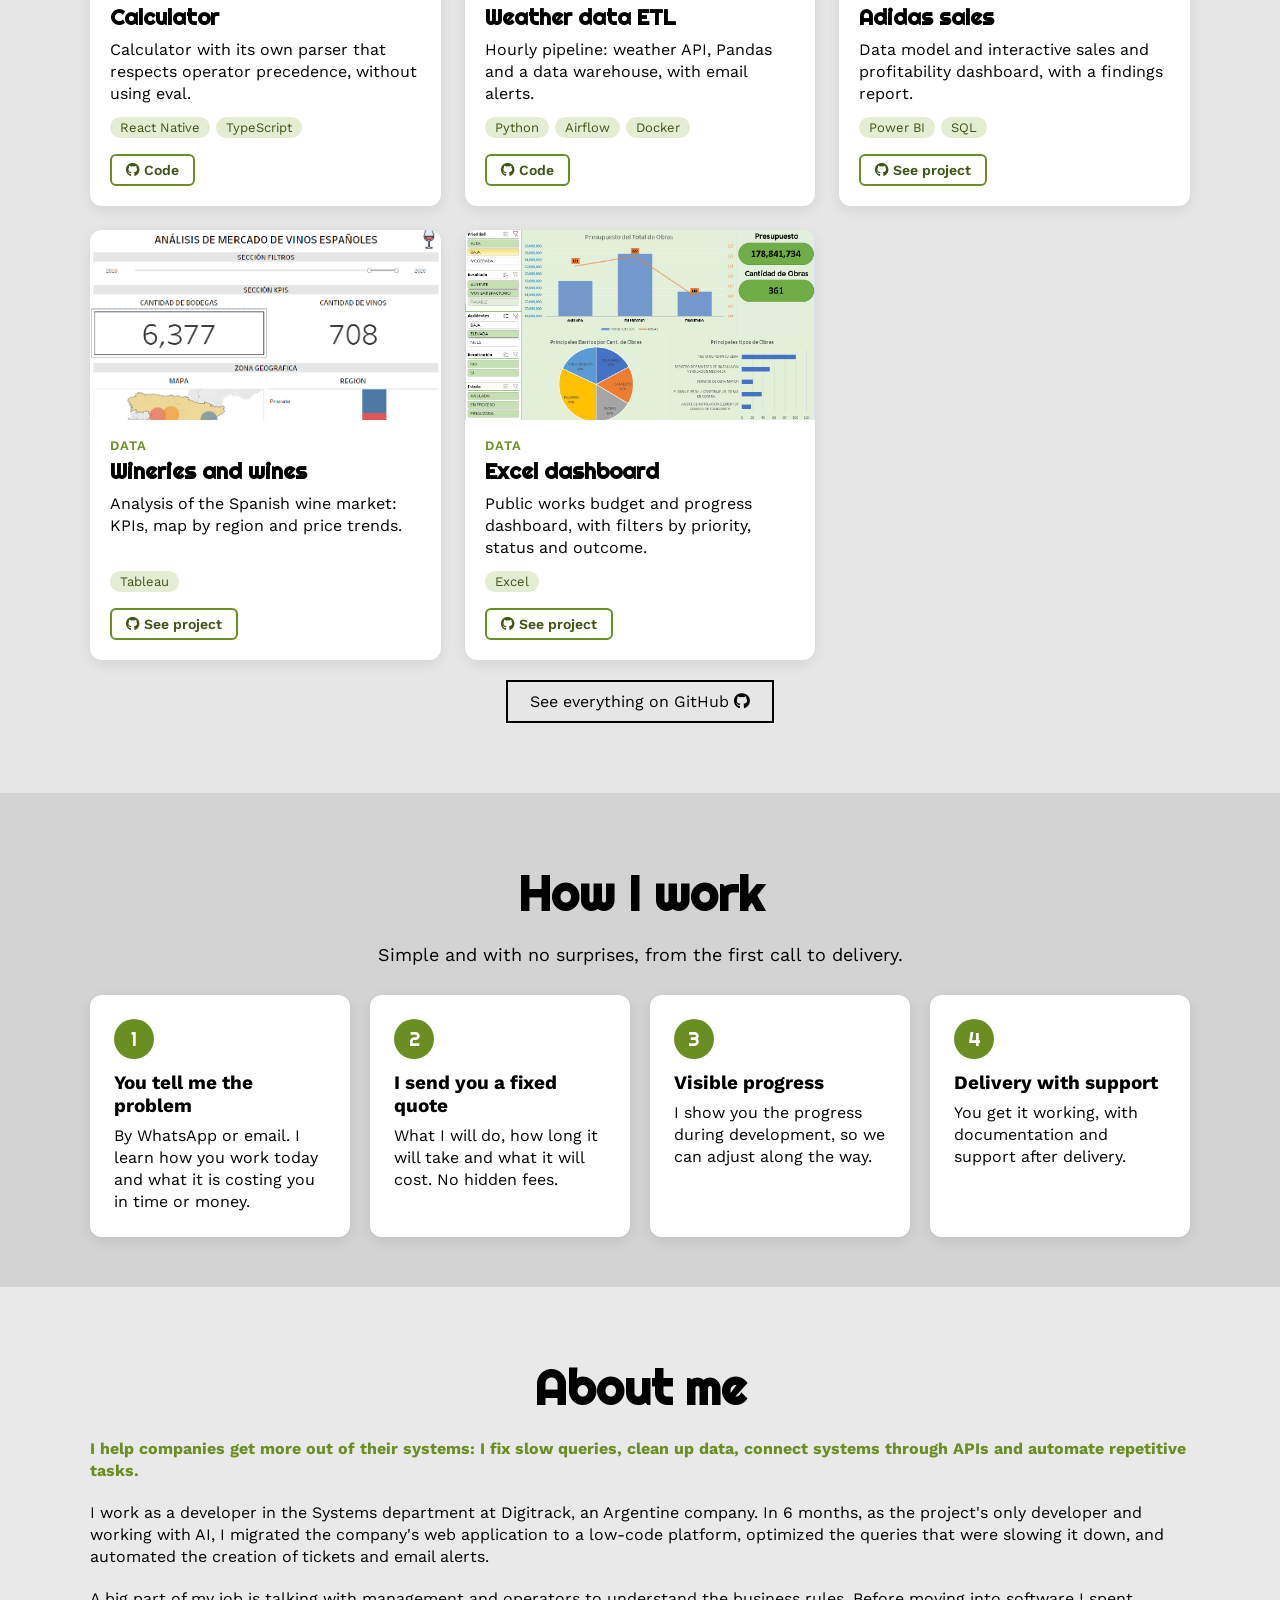
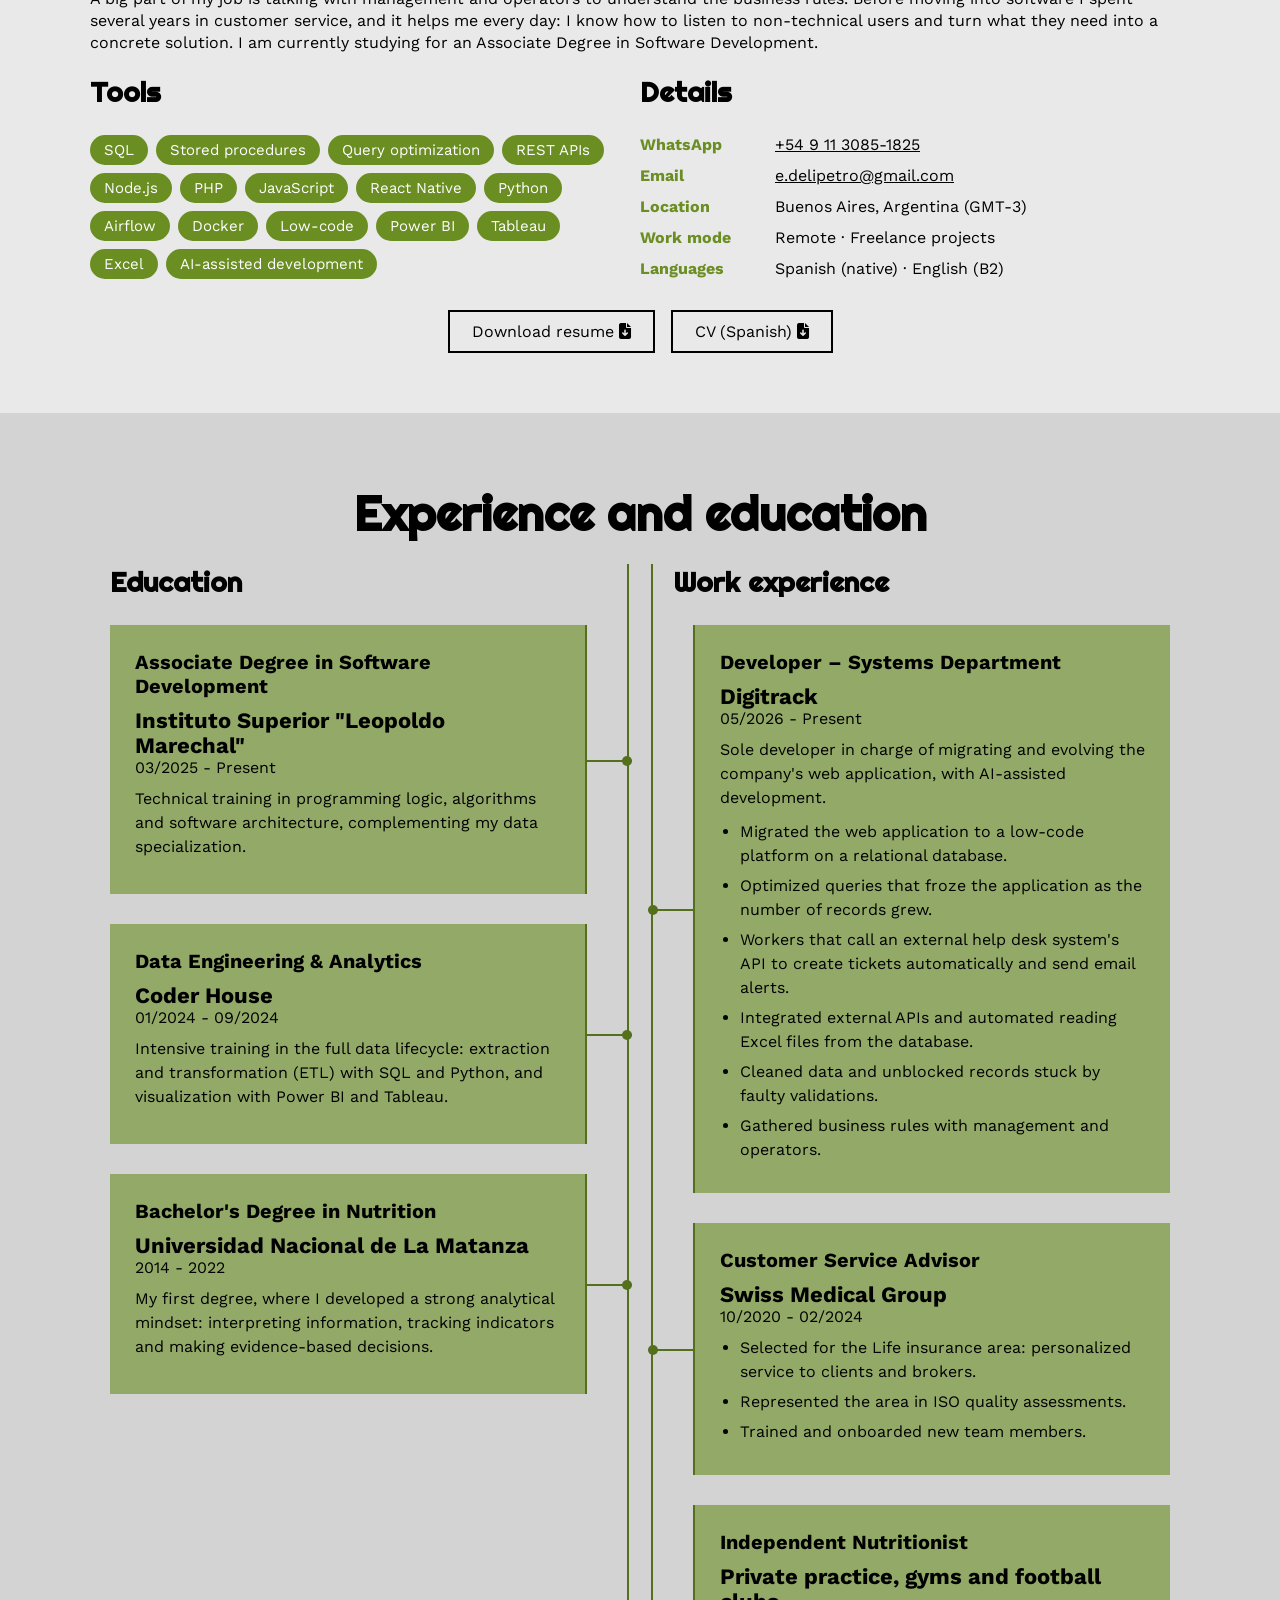
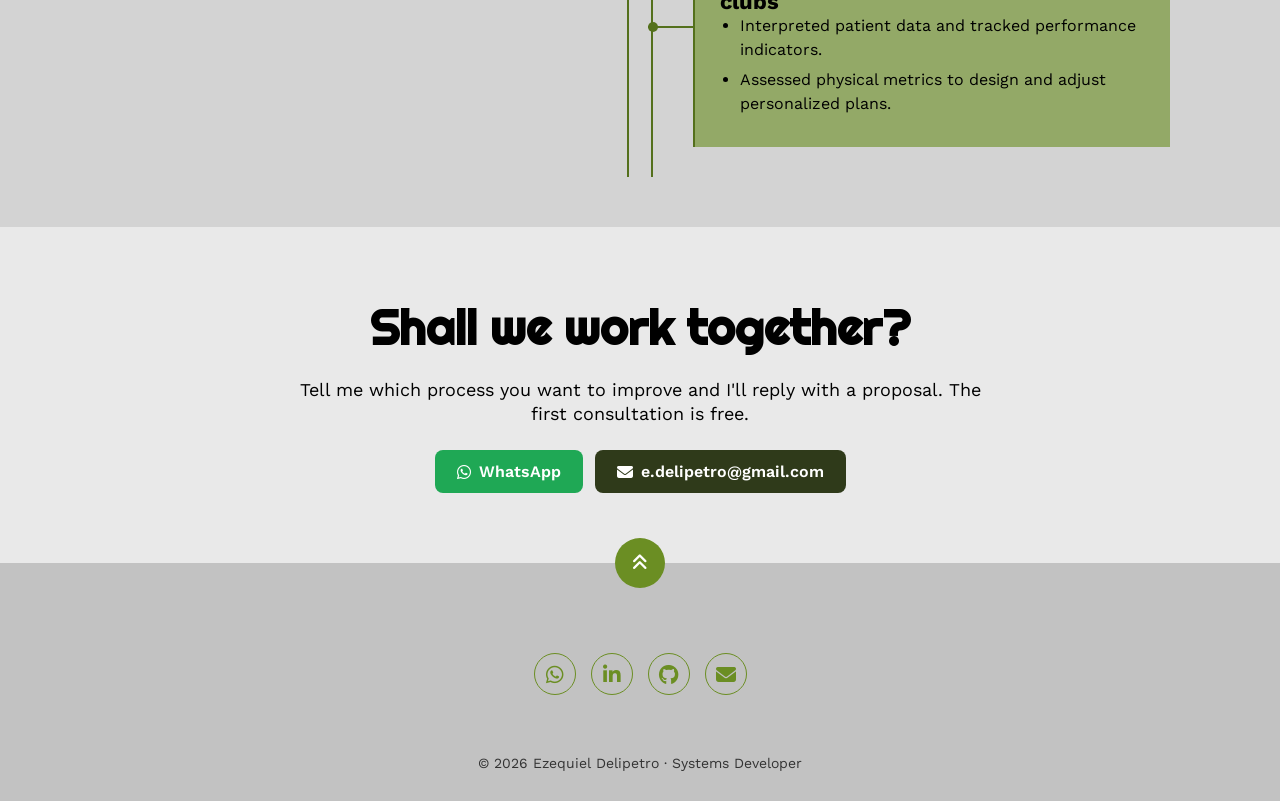
<file: en.html>
<!DOCTYPE html>
<html lang="en">
<head>
    <meta charset="UTF-8">
    <meta http-equiv="X-UA-Compatible" content="IE=edge">
    <meta name="viewport" content="width=device-width, initial-scale=1.0">
    <title>Ezequiel Delipetro | Systems & Data Developer</title>
    <meta name="description" content="I automate processes and fix slow systems: databases, API integrations, web development and dashboards. Available for freelance projects, working remotely from Argentina.">
    <link rel="alternate" hreflang="es" href="https://ezedeli.github.io/Proyectos/">
    <link rel="alternate" hreflang="en" href="https://ezedeli.github.io/Proyectos/en.html">
    <!-- Preview when the link is shared on WhatsApp, LinkedIn, etc. -->
    <meta property="og:type" content="website">
    <meta property="og:url" content="https://ezedeli.github.io/Proyectos/en.html">
    <meta property="og:title" content="Ezequiel Delipetro | Systems & Data Developer">
    <meta property="og:description" content="I automate processes and fix slow systems: databases, APIs, web development and dashboards. Available for freelance projects.">
    <meta property="og:image" content="https://ezedeli.github.io/Proyectos/fotos/compartir.png">
    <meta property="og:image:width" content="1200">
    <meta property="og:image:height" content="630">
    <meta property="og:locale" content="en_US">
    <meta name="twitter:card" content="summary_large_image">
    <link rel="icon" href="fotos/Perfil.jpg">
    <link rel="stylesheet" href="https://cdnjs.cloudflare.com/ajax/libs/font-awesome/6.1.2/css/all.min.css" integrity="sha512-1sCRPdkRXhBV2PBLUdRb4tMg1w2YPf37qatUFeS7zlBy7jJI8Lf4VHwWfZZfpXtYSLy85pkm9GaYVYMfw5BC1A==" crossorigin="anonymous" referrerpolicy="no-referrer" />
    <link rel="stylesheet" href="estilo.css">
</head>
<body>
    <!-- HEADER MENU -->
    <div class="contenedor-header">
        <header>
            <div class="logo">
                <a href="#">Ezequiel Delipetro</a>
            </div>
            <nav id="nav">
                <ul>
                    <li><a href="#inicio" onclick="seleccionar()">HOME</a></li>
                    <li><a href="#servicios" onclick="seleccionar()">SERVICES</a></li>
                    <li><a href="#portfolio" onclick="seleccionar()">PROJECTS</a></li>
                    <li><a href="#como-trabajo" onclick="seleccionar()">HOW I WORK</a></li>
                    <li><a href="#sobremi" onclick="seleccionar()">ABOUT</a></li>
                    <li><a href="#contacto" onclick="seleccionar()">CONTACT</a></li>
                    <li><a href="index.html" class="idioma" lang="es" title="Ver en español">ES</a></li>
                </ul>
            </nav>
            <div class="nav-responsive" onclick="mostrarOcultarMenu()">
                <i class="fa-solid fa-bars"></i>
            </div>
        </header>
    </div>

    <!-- HOME -->
    <section id="inicio" class="inicio">
        <div class="contenido-banner">
            <div class="contenedor-img">
                <img src="fotos/Perfil.jpg" alt="Photo of Ezequiel Delipetro">
            </div>
            <div class="texto-banner">
                <p class="saludo">Hi, I'm Ezequiel Delipetro</p>
                <h1>I automate processes and fix slow systems</h1>
                <p class="bajada">Systems developer. I help with databases, API integrations, web development and reporting, so your business stops losing hours on manual work.</p>
                <div class="botones-banner">
                    <a class="boton-principal" href="#portfolio"><i class="fa-solid fa-folder-open"></i> See projects</a>
                    <a class="boton-whatsapp" href="https://wa.me/5491130851825?text=Hi%20Ezequiel%2C%20I%20saw%20your%20website%20and%20I%27d%20like%20to%20ask%20about%20a%20project" target="_blank" rel="noopener"><i class="fa-brands fa-whatsapp"></i> Message me on WhatsApp</a>
                </div>
                <p class="disponible"><span class="punto"></span> Available for freelance projects · Remote · Argentina (GMT-3)</p>
            </div>
        </div>
    </section>

    <!-- SERVICES -->
    <section id="servicios" class="servicios">
        <div class="contenido-seccion">
            <h2>Services</h2>
            <p class="intro">Is your system getting slow, are manual processes eating up hours, or is your data scattered across spreadsheets? I can help with:</p>
            <div class="galeria-servicios">
                <div class="servicio">
                    <i class="fa-solid fa-database"></i>
                    <h3>Database optimization</h3>
                    <p>Queries that slow down as data grows, cleanup of inconsistent records and validations that don't work.</p>
                </div>
                <div class="servicio">
                    <i class="fa-solid fa-code"></i>
                    <h3>Custom web development</h3>
                    <p>Complete web applications, front end and back end, built with AI to deliver fast: internal systems, forms, admin panels.</p>
                </div>
                <div class="servicio">
                    <i class="fa-solid fa-gears"></i>
                    <h3>Process automation</h3>
                    <p>Integrations between systems through APIs, automatic ticket creation, email alerts and scheduled tasks.</p>
                </div>
                <div class="servicio">
                    <i class="fa-solid fa-arrow-right-arrow-left"></i>
                    <h3>ETL and data loading</h3>
                    <p>I move your data from Excel, CSV or APIs into a clean database, ready for analysis.</p>
                </div>
                <div class="servicio">
                    <i class="fa-solid fa-chart-column"></i>
                    <h3>Dashboards and reports</h3>
                    <p>Power BI, Tableau or Excel dashboards so you can make decisions with up-to-date data.</p>
                </div>
            </div>
        </div>
    </section>

    <!-- PROJECTS -->
    <section id="portfolio" class="portfolio">
        <div class="contenido-seccion">
            <h2>Projects</h2>
            <p class="intro-portfolio">Web systems, mobile apps and data projects. All the code lives in a single repository.</p>
            <div class="grilla-proyectos">
                <article class="tarjeta-proyecto">
                    <div class="imagen-proyecto"><img src="fotos/proyectos/optimizacion-sql.png" alt="SQL query optimization: times before and after" loading="lazy"></div>
                    <div class="cuerpo-proyecto">
                        <span class="categoria">Databases</span>
                        <h3>SQL query optimization</h3>
                        <p>Six slow queries on 1 million orders, with times measured before and after. One went from over 2 minutes to 142 ms, with the same result.</p>
                        <ul class="tecnologias"><li>SQL</li><li>MySQL / MariaDB</li><li>Python</li></ul>
                        <div class="acciones"><a class="btn-proyecto" href="https://github.com/EzeDeli/portfolio/blob/main/datos/optimizacion-sql/README.en.md" target="_blank" rel="noopener"><i class="fa-solid fa-book-open"></i> Read the case</a></div>
                    </div>
                </article>
                <article class="tarjeta-proyecto">
                    <div class="imagen-proyecto"><img src="fotos/proyectos/carga-excel.png" alt="Summary email of the automated load" loading="lazy"></div>
                    <div class="cuerpo-proyecto">
                        <span class="categoria">Automation</span>
                        <h3>Automated spreadsheet loading</h3>
                        <p>Each branch's spreadsheets load themselves into the database: every row is cleaned and validated, errors are set aside with the reason, and a summary email is sent.</p>
                        <ul class="tecnologias"><li>Python</li><li>SQL</li><li>SMTP</li></ul>
                        <div class="acciones"><a class="btn-proyecto" href="https://github.com/EzeDeli/portfolio/blob/main/automatizacion/carga-excel/README.en.md" target="_blank" rel="noopener"><i class="fa-solid fa-book-open"></i> Read the case</a></div>
                    </div>
                </article>
                <article class="tarjeta-proyecto">
                    <div class="imagen-proyecto"><img src="fotos/proyectos/tickets-api.png" alt="Database, automated process and ticket with email" loading="lazy"></div>
                    <div class="cuerpo-proyecto">
                        <span class="categoria">API integration</span>
                        <h3>Automatic tickets through an API</h3>
                        <p>When stock runs low, an order is delayed or a complaint comes in, a help desk ticket is created and the department gets an email. With retries and no duplicates.</p>
                        <ul class="tecnologias"><li>Python</li><li>SQL</li><li>REST API</li></ul>
                        <div class="acciones"><a class="btn-proyecto" href="https://github.com/EzeDeli/portfolio/blob/main/automatizacion/tickets-api/README.en.md" target="_blank" rel="noopener"><i class="fa-solid fa-book-open"></i> Read the case</a></div>
                    </div>
                </article>
                <article class="tarjeta-proyecto">
                    <div class="imagen-proyecto"><img src="fotos/proyectos/cooperapp.png" alt="CooperApp" loading="lazy"></div>
                    <div class="cuerpo-proyecto">
                        <span class="categoria">Web system</span>
                        <h3>CooperApp</h3>
                        <p>Management system for cooperatives and small businesses: multiple companies on one platform, 4 roles, finances, stock and PDF/CSV reports. I was the team's lead developer.</p>
                        <ul class="tecnologias"><li>Node.js</li><li>Express</li><li>MySQL</li></ul>
                        <div class="acciones"><a class="btn-proyecto" href="https://github.com/EzeDeli/portfolio/blob/main/cooperapp/README.en.md" target="_blank" rel="noopener"><i class="fa-solid fa-book-open"></i> Read the case study</a></div>
                    </div>
                </article>
                <article class="tarjeta-proyecto">
                    <div class="imagen-proyecto"><img src="fotos/proyectos/fabregas.png" alt="Fábregas" loading="lazy"></div>
                    <div class="cuerpo-proyecto">
                        <span class="categoria">Mobile app</span>
                        <h3>Fábregas</h3>
                        <p>Tech store app with a catalog by section, product details, branches and a side menu.</p>
                        <ul class="tecnologias"><li>React Native</li><li>Expo Router</li><li>TypeScript</li></ul>
                        <div class="acciones"><a class="btn-proyecto principal" href="demo/fabregas/"><i class="fa-solid fa-play"></i> Try the demo</a><a class="btn-proyecto" href="https://github.com/EzeDeli/portfolio/tree/main/mobile/fabregas" target="_blank" rel="noopener"><i class="fa-brands fa-github"></i> Code</a></div>
                    </div>
                </article>
                <article class="tarjeta-proyecto">
                    <div class="imagen-proyecto"><img src="fotos/proyectos/abm-php.png" alt="User management" loading="lazy"></div>
                    <div class="cuerpo-proyecto">
                        <span class="categoria">Web system</span>
                        <h3>User management (CRUD)</h3>
                        <p>Create, edit and delete users with login, protected against SQL injection, XSS and CSRF.</p>
                        <ul class="tecnologias"><li>PHP</li><li>MySQL</li><li>Bootstrap</li></ul>
                        <div class="acciones"><a class="btn-proyecto" href="https://github.com/EzeDeli/portfolio/tree/main/web/abm-usuarios-php" target="_blank" rel="noopener"><i class="fa-brands fa-github"></i> Code</a></div>
                    </div>
                </article>
                <article class="tarjeta-proyecto">
                    <div class="imagen-proyecto"><img src="fotos/proyectos/calculadora.jpeg" alt="Calculator" loading="lazy" style="object-position: bottom;"></div>
                    <div class="cuerpo-proyecto">
                        <span class="categoria">Mobile app</span>
                        <h3>Calculator</h3>
                        <p>Calculator with its own parser that respects operator precedence, without using eval.</p>
                        <ul class="tecnologias"><li>React Native</li><li>TypeScript</li></ul>
                        <div class="acciones"><a class="btn-proyecto" href="https://github.com/EzeDeli/portfolio/tree/main/mobile/calculadora" target="_blank" rel="noopener"><i class="fa-brands fa-github"></i> Code</a></div>
                    </div>
                </article>
                <article class="tarjeta-proyecto">
                    <div class="imagen-proyecto"><img src="fotos/proyectos/etl.png" alt="Weather data ETL" loading="lazy"></div>
                    <div class="cuerpo-proyecto">
                        <span class="categoria">Data</span>
                        <h3>Weather data ETL</h3>
                        <p>Hourly pipeline: weather API, Pandas and a data warehouse, with email alerts.</p>
                        <ul class="tecnologias"><li>Python</li><li>Airflow</li><li>Docker</li></ul>
                        <div class="acciones"><a class="btn-proyecto" href="https://github.com/EzeDeli/portfolio/tree/main/datos/etl-clima" target="_blank" rel="noopener"><i class="fa-brands fa-github"></i> Code</a></div>
                    </div>
                </article>
                <article class="tarjeta-proyecto">
                    <div class="imagen-proyecto"><img src="fotos/proyectos/powerbi.png" alt="Adidas sales" loading="lazy"></div>
                    <div class="cuerpo-proyecto">
                        <span class="categoria">Data</span>
                        <h3>Adidas sales</h3>
                        <p>Data model and interactive sales and profitability dashboard, with a findings report.</p>
                        <ul class="tecnologias"><li>Power BI</li><li>SQL</li></ul>
                        <div class="acciones"><a class="btn-proyecto" href="https://github.com/EzeDeli/portfolio/tree/main/datos/powerbi-adidas" target="_blank" rel="noopener"><i class="fa-brands fa-github"></i> See project</a></div>
                    </div>
                </article>
                <article class="tarjeta-proyecto">
                    <div class="imagen-proyecto"><img src="fotos/proyectos/tableau.png" alt="Wineries and wines" loading="lazy"></div>
                    <div class="cuerpo-proyecto">
                        <span class="categoria">Data</span>
                        <h3>Wineries and wines</h3>
                        <p>Analysis of the Spanish wine market: KPIs, map by region and price trends.</p>
                        <ul class="tecnologias"><li>Tableau</li></ul>
                        <div class="acciones"><a class="btn-proyecto" href="https://github.com/EzeDeli/portfolio/tree/main/datos/tableau-vinos" target="_blank" rel="noopener"><i class="fa-brands fa-github"></i> See project</a></div>
                    </div>
                </article>
                <article class="tarjeta-proyecto">
                    <div class="imagen-proyecto"><img src="fotos/proyectos/excel.png" alt="Excel dashboard" loading="lazy"></div>
                    <div class="cuerpo-proyecto">
                        <span class="categoria">Data</span>
                        <h3>Excel dashboard</h3>
                        <p>Public works budget and progress dashboard, with filters by priority, status and outcome.</p>
                        <ul class="tecnologias"><li>Excel</li></ul>
                        <div class="acciones"><a class="btn-proyecto" href="https://github.com/EzeDeli/portfolio/tree/main/datos/excel-dashboard" target="_blank" rel="noopener"><i class="fa-brands fa-github"></i> See project</a></div>
                    </div>
                </article>
            </div>
            <a href="https://github.com/EzeDeli/portfolio/blob/main/README.en.md" target="_blank" rel="noopener" style="text-decoration: none;">
                <button>
                    See everything on GitHub <i class="fa-brands fa-github"></i>
                    <span class="overlay"></span>
                </button>
            </a>
        </div>
    </section>

    <!-- HOW I WORK -->
    <section id="como-trabajo" class="como-trabajo">
        <div class="contenido-seccion">
            <h2>How I work</h2>
            <p class="intro">Simple and with no surprises, from the first call to delivery.</p>
            <div class="pasos">
                <div class="paso">
                    <span class="numero">1</span>
                    <h3>You tell me the problem</h3>
                    <p>By WhatsApp or email. I learn how you work today and what it is costing you in time or money.</p>
                </div>
                <div class="paso">
                    <span class="numero">2</span>
                    <h3>I send you a fixed quote</h3>
                    <p>What I will do, how long it will take and what it will cost. No hidden fees.</p>
                </div>
                <div class="paso">
                    <span class="numero">3</span>
                    <h3>Visible progress</h3>
                    <p>I show you the progress during development, so we can adjust along the way.</p>
                </div>
                <div class="paso">
                    <span class="numero">4</span>
                    <h3>Delivery with support</h3>
                    <p>You get it working, with documentation and support after delivery.</p>
                </div>
            </div>
        </div>
    </section>

    <!-- ABOUT -->
    <section id="sobremi" class="sobremi">
        <div class="contenido-seccion">
            <h2>About me</h2>
            <p><span>I help companies get more out of their systems: I fix slow queries, clean up data, connect systems through APIs and automate repetitive tasks.</span></p>
            <p>I work as a developer in the Systems department at Digitrack, an Argentine company. In 6 months, as the project's only developer and working with AI, I migrated the company's web application to a low-code platform, optimized the queries that were slowing it down, and automated the creation of tickets and email alerts.</p>
            <p>A big part of my job is talking with management and operators to understand the business rules. Before moving into software I spent several years in customer service, and it helps me every day: I know how to listen to non-technical users and turn what they need into a concrete solution. I am currently studying for an Associate Degree in Software Development.</p>

            <div class="fila">
                <div class="col">
                    <h3>Tools</h3>
                    <ul class="etiquetas">
                        <li>SQL</li><li>Stored procedures</li><li>Query optimization</li>
                        <li>REST APIs</li><li>Node.js</li><li>PHP</li><li>JavaScript</li><li>React Native</li>
                        <li>Python</li><li>Airflow</li><li>Docker</li><li>Low-code</li>
                        <li>Power BI</li><li>Tableau</li><li>Excel</li><li>AI-assisted development</li>
                    </ul>
                </div>
                <div class="col">
                    <h3>Details</h3>
                    <ul class="datos">
                        <li><strong>WhatsApp</strong> <a href="https://wa.me/5491130851825?text=Hi%20Ezequiel%2C%20I%20saw%20your%20website%20and%20I%27d%20like%20to%20ask%20about%20a%20project" target="_blank" rel="noopener">+54 9 11 3085-1825</a></li>
                        <li><strong>Email</strong> <a href="mailto:e.delipetro@gmail.com">e.delipetro@gmail.com</a></li>
                        <li><strong>Location</strong> Buenos Aires, Argentina (GMT-3)</li>
                        <li><strong>Work mode</strong> Remote · Freelance projects</li>
                        <li><strong>Languages</strong> Spanish (native) · English (B2)</li>
                    </ul>
                </div>
            </div>
            <div class="botones-cv">
                <a href="cv/Resume-Ezequiel-Delipetro-EN.pdf" download><button>Download resume <i class="fa-solid fa-file-arrow-down"></i><span class="overlay"></span></button></a>
                <a href="cv/CV-Ezequiel-Delipetro.pdf" download><button>CV (Spanish) <i class="fa-solid fa-file-arrow-down"></i><span class="overlay"></span></button></a>
            </div>
        </div>
    </section>

    <!-- EXPERIENCE AND EDUCATION -->
    <section id="curriculum" class="curriculum">
        <div class="contenido-seccion">
            <h2>Experience and education</h2>
            <div class="fila">
                <div class="col izquierda">
                    <h3>Education</h3>
                    <div class="item izq">
                        <h4>Associate Degree in Software Development</h4>
                        <span class="casa">Instituto Superior "Leopoldo Marechal"</span>
                        <span class="fecha">03/2025 - Present</span>
                        <p>Technical training in programming logic, algorithms and software architecture, complementing my data specialization.</p>
                        <div class="conectori">
                            <div class="circuloi"></div>
                        </div>
                    </div>
                    <div class="item izq">
                        <h4>Data Engineering & Analytics</h4>
                        <span class="casa">Coder House</span>
                        <span class="fecha">01/2024 - 09/2024</span>
                        <p>Intensive training in the full data lifecycle: extraction and transformation (ETL) with SQL and Python, and visualization with Power BI and Tableau.</p>
                        <div class="conectori">
                            <div class="circuloi"></div>
                        </div>
                    </div>
                    <div class="item izq">
                        <h4>Bachelor's Degree in Nutrition</h4>
                        <span class="casa">Universidad Nacional de La Matanza</span>
                        <span class="fecha">2014 - 2022</span>
                        <p>My first degree, where I developed a strong analytical mindset: interpreting information, tracking indicators and making evidence-based decisions.</p>
                        <div class="conectori">
                            <div class="circuloi"></div>
                        </div>
                    </div>
                </div>

                <div class="col derecha">
                    <h3>Work experience</h3>
                    <div class="item der">
                        <h4>Developer – Systems Department</h4>
                        <span class="casa">Digitrack</span>
                        <span class="fecha">05/2026 - Present</span>
                        <p>Sole developer in charge of migrating and evolving the company's web application, with AI-assisted development.</p>
                        <ul>
                            <li>Migrated the web application to a low-code platform on a relational database.</li>
                            <li>Optimized queries that froze the application as the number of records grew.</li>
                            <li>Workers that call an external help desk system's API to create tickets automatically and send email alerts.</li>
                            <li>Integrated external APIs and automated reading Excel files from the database.</li>
                            <li>Cleaned data and unblocked records stuck by faulty validations.</li>
                            <li>Gathered business rules with management and operators.</li>
                        </ul>
                        <div class="conectord">
                            <div class="circulod"></div>
                        </div>
                    </div>
                    <div class="item der">
                        <h4>Customer Service Advisor</h4>
                        <span class="casa">Swiss Medical Group</span>
                        <span class="fecha">10/2020 - 02/2024</span>
                        <ul>
                            <li>Selected for the Life insurance area: personalized service to clients and brokers.</li>
                            <li>Represented the area in ISO quality assessments.</li>
                            <li>Trained and onboarded new team members.</li>
                        </ul>
                        <div class="conectord">
                            <div class="circulod"></div>
                        </div>
                    </div>
                    <div class="item der">
                        <h4>Independent Nutritionist</h4>
                        <span class="casa">Private practice, gyms and football clubs</span>
                        <ul>
                            <li>Interpreted patient data and tracked performance indicators.</li>
                            <li>Assessed physical metrics to design and adjust personalized plans.</li>
                        </ul>
                        <div class="conectord">
                            <div class="circulod"></div>
                        </div>
                    </div>
                </div>
            </div>
        </div>
    </section>

    <!-- CONTACT -->
    <section id="contacto" class="contacto-simple">
        <div class="contenido-seccion">
            <h2>Shall we work together?</h2>
            <p>Tell me which process you want to improve and I'll reply with a proposal. The first consultation is free.</p>
            <div class="botones-contacto">
                <a class="boton-whatsapp" href="https://wa.me/5491130851825?text=Hi%20Ezequiel%2C%20I%20saw%20your%20website%20and%20I%27d%20like%20to%20ask%20about%20a%20project" target="_blank" rel="noopener"><i class="fa-brands fa-whatsapp"></i> WhatsApp</a>
                <a class="boton-principal" href="mailto:e.delipetro@gmail.com?subject=Project%20inquiry"><i class="fa-solid fa-envelope"></i> e.delipetro@gmail.com</a>
            </div>
        </div>
    </section>

    <!-- footer -->
    <footer>
        <a href="#inicio" class="arriba" aria-label="Back to top">
            <i class="fa-solid fa-angles-up"></i>
        </a>
        <div class="redes">
            <a href="https://wa.me/5491130851825?text=Hi%20Ezequiel%2C%20I%20saw%20your%20website%20and%20I%27d%20like%20to%20ask%20about%20a%20project" target="_blank" rel="noopener" aria-label="WhatsApp"><i class="fa-brands fa-whatsapp"></i></a>
            <a href="https://www.linkedin.com/in/ezedelipetro/" aria-label="LinkedIn"><i class="fa-brands fa-linkedin-in"></i></a>
            <a href="https://github.com/EzeDeli/portfolio/blob/main/README.en.md" aria-label="GitHub"><i class="fa-brands fa-github"></i></a>
            <a href="mailto:e.delipetro@gmail.com" aria-label="Email"><i class="fa-solid fa-envelope"></i></a>
        </div>
        <p class="pie-texto">© 2026 Ezequiel Delipetro · Systems Developer</p>
    </footer>

    <!-- Floating WhatsApp button, always visible -->
    <a class="whatsapp-flotante" href="https://wa.me/5491130851825?text=Hi%20Ezequiel%2C%20I%20saw%20your%20website%20and%20I%27d%20like%20to%20ask%20about%20a%20project" target="_blank" rel="noopener" aria-label="Message me on WhatsApp">
        <i class="fa-brands fa-whatsapp"></i>
    </a>

    <script src="script.js"></script>
</body>
</html>
</file>
<file: estilo.css>
@import url('https://fonts.googleapis.com/css2?family=Righteous&family=Work+Sans:wght@100;300;400;600;800&display=swap');
*{
    box-sizing: border-box;
    font-family: 'Work Sans';
    margin: 0;
    padding: 0;
}
html{
    /* me permite deslizar cuando hago clic en los links del menu */
    scroll-behavior: smooth;
}
/* MENU */
.contenedor-header{
    background: #c2c2c2;
    position: fixed;
    width: 100%;
    top: 0;
    left: 0;
    z-index: 99;
}
.contenedor-header header{
    max-width: 1100px;
    margin: auto;
    display: flex;
    justify-content: space-between;
    align-items: center;
    padding: 15px 20px;
}
.contenedor-header header .logo a{
    font-family: 'Righteous';
    font-size: 26px;
    white-space: nowrap;
    color: #6B8E23;
    text-decoration: none;
}
.contenedor-header header ul{
    display: flex;
    list-style: none;
}
.contenedor-header header nav ul li a{
    text-align: none;
    color: #000000;
    margin: 0 15px;
    padding: 3px;
    transition: .5s;
    text-decoration: none;
}
.contenedor-header header nav ul li a:hover{
    color: #000000;
}
.nav-responsive{
    background-color: #D3D3D3;
    color:#000000;
    padding: 5px 10px;
    border-radius: 5px;
    cursor: pointer;
    display: none;
}
/* SECCION I N I C I O */
.inicio{
    background: linear-gradient(to top, rgba(48, 51, 46, 0.8), rgb(82, 95, 79)),
    url(fotos/Fondo.webp);
    background-size: cover;
    min-height: 100vh;
    color: #000000;
    display: flex;
    align-items: center;
    padding: 110px 20px 60px 20px;
}
.inicio .contenido-banner{
    display: flex;
    align-items: center;
    gap: 40px;
    padding: 40px;
    background-color: #D3D3D3;
    max-width: 960px;
    margin: auto;
    border-radius: 30px;
    box-shadow: 0 20px 50px rgba(0, 0, 0, .3);
}
.inicio .contenedor-img{
    flex-shrink: 0;
}
.inicio .contenido-banner img{
    border: 8px solid #6B8E23;
    display: block;
    width: 230px;
    height: 230px;
    object-fit: cover;
    border-radius: 100%;
}
.inicio .saludo{
    color: #54701c;
    font-weight: 600;
    font-size: 17px;
    margin-bottom: 6px;
}
.inicio .contenido-banner h1{
    font-size: 42px;
    line-height: 48px;
    font-family: 'Righteous';
    margin-bottom: 14px;
}
.inicio .bajada{
    font-size: 18px;
    line-height: 26px;
    margin-bottom: 24px;
}
.botones-banner, .botones-contacto{
    display: flex;
    flex-wrap: wrap;
    gap: 12px;
}
.boton-principal, .boton-whatsapp{
    display: inline-flex;
    align-items: center;
    gap: 8px;
    padding: 12px 22px;
    border-radius: 8px;
    font-size: 16px;
    font-weight: 600;
    text-decoration: none;
    transition: .3s;
}
.boton-principal{
    background-color: #2f3a1a;
    color: #ffffff;
}
.boton-principal:hover{
    background-color: #6B8E23;
}
.boton-whatsapp{
    background-color: #1fa855;
    color: #ffffff;
}
.boton-whatsapp:hover{
    background-color: #178a45;
}
.inicio .disponible{
    margin-top: 18px;
    font-size: 15px;
    color: #2f3a1a;
}
.inicio .disponible .punto{
    display: inline-block;
    width: 10px;
    height: 10px;
    border-radius: 50%;
    background-color: #1fa855;
    margin-right: 6px;
    box-shadow: 0 0 0 4px rgba(31, 168, 85, .25);
}
.sobremi{
    background-color: #D3D3D3;
    color: #000000;
    padding: 50px 20px;
}
.sobremi .contenido-seccion{
    max-width: 1100px;
    margin: auto;
}
.sobremi h2{
    font-size: 48px;
    font-family: 'Righteous';
    text-align: center;
    padding: 20px 0;

}
.sobremi .contenido-seccion p{
    font: 18px;
    line-height: 22px;
    margin-bottom: 20px;
}
.sobremi .contenido-seccion p span{
    color: #6B8E23;
    font-weight: bold;
}
.sobremi .fila{
    display: flex;
}
.sobremi .fila .col
{
    width: 50%;
}
.sobremi .fila .col h3{
    font-size: 28px;
    font-family: 'Righteous';
    margin-bottom: 25px;
}
.sobremi .fila .col ul{
    list-style: none;
}
.sobremi .fila .col ul li{
    margin: 12px 0;
}
.sobremi .fila .col ul li a{
    color: #000000;
}
.sobremi .fila .col ul li strong{
    display: inline-block;
    color: #6B8E23;
    width: 130px;
}
.sobremi .fila .col ul li span{
    background-color: #6B8E23;
    padding: 3px;
    font-weight: bold;
    border-radius: 5px;
}
.sobremi button, .portfolio button, .contacto-simple button{
    cursor: pointer;
    background-color: transparent;
    border: 2px solid #000000;
    width: fit-content;
    display: block;
    margin: 20px auto;
    padding: 10px 22px;
    font-size: 16px;
    color: #000000;
    position: relative;
    z-index: 10;
}
.sobremi button .overlay, .portfolio button .overlay, .contacto-simple button .overlay{
    position: absolute;
    top: 0;
    left: 0;
    width: 0;
    height: 100%;
    background-color: #6B8E23;
    z-index: -1;
    transition: 1s;
}
.sobremi button:hover .overlay, .portfolio button:hover .overlay, .contacto-simple button:hover .overlay{
    width: 100%;
}
/* SECCION S K I L L S */
.skills{
    background-color: #d3d3d38f;
    color: #000000;
    padding: 50px 20px;
}
.skills .contenido-seccion{
    max-width: 1100px;
    margin: auto;
}
.skills h2{
    font-size: 48px;
    font-family: 'Righteous';
    text-align: center;
    padding: 20px 0;

}
.skills .fila{
    display: flex;
}
.skills .fila .col{
    width: 50%;
    padding: 0 20px;
}
.skills .fila .col h3{
    font-size: 28px;
    font-family: 'Righteous';
    margin-bottom: 25px;
}
.skills .grupo-skill{
    margin-bottom: 25px;
}
.skills .grupo-skill h4{
    font-size: 18px;
    margin-bottom: 10px;
}
.skills .grupo-skill p{
    line-height: 22px;
}
.skills .etiquetas{
    list-style: none;
    display: flex;
    flex-wrap: wrap;
    gap: 10px;
}
.skills .etiquetas li{
    background-color: #6B8E23;
    color: #ffffff;
    padding: 6px 14px;
    border-radius: 20px;
    font-size: 15px;
}
/* SECCION SERVICIOS */
.servicios{
    background-color: #D3D3D3;
    color: #000000;
    padding: 50px 20px;
}
.servicios .contenido-seccion{
    max-width: 1100px;
    margin: auto;
}
.servicios h2{
    font-size: 48px;
    font-family: 'Righteous';
    text-align: center;
    padding: 20px 0;
}
.servicios .intro{
    text-align: center;
    font-size: 18px;
    line-height: 24px;
    max-width: 700px;
    margin: 0 auto 30px auto;
}
.servicios .galeria-servicios{
    display: grid;
    grid-template-columns: repeat(auto-fit, minmax(230px, 1fr));
    gap: 20px;
}
.servicios .servicio{
    background-color: #6a8e239c;
    padding: 25px;
    border-radius: 10px;
    transition: .3s;
}
.servicios .servicio:hover{
    background-color: #6B8E23;
}
.servicios .servicio i{
    font-size: 32px;
    margin-bottom: 15px;
}
.servicios .servicio h3{
    font-size: 20px;
    margin-bottom: 10px;
}
.servicios .servicio p{
    line-height: 22px;
}
/* SECCION CURRICULUM */
.curriculum{
    background-color: #D3D3D3;
    color: #000000;
    padding: 50px 20px;
}
.curriculum .contenido-seccion{
    max-width: 1100px;
    margin: auto;
}
.curriculum h2{
    font-size: 48px;
    font-family: 'Righteous';
    text-align: center;
    padding: 20px 0;

}
.curriculum .fila{
    display: flex;
    justify-content: space-between;
}
.curriculum .fila .col{
    width: 49%;
    padding: 0 20px;
}
.curriculum .fila .col h3{
    font-size: 28px;
    font-family: 'Righteous';
    margin-bottom: 25px;
}
.curriculum .fila .izquierda{
    border-right: 2px solid #54701c;
}
.curriculum .fila .derecha{
    border-left: 2px solid #54701c;
}
.curriculum .fila .item{
    padding: 25px;
    margin-bottom: 30px;
    background-color: #6a8e239c;
    position: relative;
}
.curriculum .fila .item h4{
    font-size: 20px;
    margin-bottom: 10px;
}
.curriculum .fila .item .casa{
    color: #000000;
    font-size: 22px;
    font-weight: bold;
    display: block;
}
.curriculum .fila .item .fecha{
    display: block;
    color: #000000;
    margin-bottom: 10px;
}
.curriculum .fila .item p{
    line-height: 24px;
    margin-bottom: 10px;
}
.curriculum .fila .item ul{
    padding-left: 20px;
}
.curriculum .fila .item ul li{
    line-height: 24px;
    margin-bottom: 6px;
}
.curriculum .fila .izq{
    border-right: 2px solid #54701c;
    margin-right: 20px;
}
.curriculum .fila .der{
    border-left: 2px solid #54701c;
    margin-left: 20px;
}
.curriculum .fila .item .conectori{
    height: 2px;
    background-color: #54701c;
    width: 47px;
    position: absolute;
    top: 50%;
    right: -47px;
    z-index: 5;
}
.curriculum .fila .item .conectori .circuloi{
    display: block;
    height: 10px;
    width: 10px;
    border-radius: 50%;
    background-color: #54701c;
    float: right;
    position: relative;
    bottom: 4px;
}
.curriculum .fila .item .conectord{
    height: 2px;
    background-color: #54701c;
    width: 47px;
    position: absolute;
    top: 50%;
    left: -47px;
    z-index: 5;
}
.curriculum .fila .item .conectord .circulod{
    display: block;
    height: 10px;
    width: 10px;
    border-radius: 50%;
    background-color: #54701c;
    float: left;
    position: relative;
    bottom: 4px;
}
/* SECCION PORTFOLIO */
.portfolio{
    background-color: #d3d3d38f;
    color: #000000;
    padding: 50px 20px;
}
.portfolio .contenido-seccion{
    max-width: 1100px;
    margin: auto;
}
.portfolio h2{
    font-size: 48px;
    font-family: 'Righteous';
    text-align: center;
    padding: 20px 0;
}
.portfolio .intro-portfolio{
    text-align: center;
    font-size: 18px;
    margin: 0 auto 30px auto;
    max-width: 700px;
}
.grilla-proyectos{
    display: grid;
    grid-template-columns: repeat(auto-fill, minmax(300px, 1fr));
    gap: 24px;
    margin-bottom: 20px;
}
.tarjeta-proyecto{
    background-color: #ffffff;
    border-radius: 12px;
    overflow: hidden;
    box-shadow: 0 4px 14px rgba(0, 0, 0, .08);
    display: flex;
    flex-direction: column;
    transition: transform .3s, box-shadow .3s;
}
.tarjeta-proyecto:hover{
    transform: translateY(-4px);
    box-shadow: 0 10px 24px rgba(0, 0, 0, .14);
}
.imagen-proyecto{
    height: 190px;
    background-color: #e9ecef;
    overflow: hidden;
}
.imagen-proyecto img{
    width: 100%;
    height: 100%;
    object-fit: cover;
    object-position: top;
    display: block;
}
.cuerpo-proyecto{
    padding: 18px 20px 20px 20px;
    display: flex;
    flex-direction: column;
    flex: 1;
}
.cuerpo-proyecto .categoria{
    color: #6B8E23;
    font-size: 13px;
    font-weight: 600;
    text-transform: uppercase;
    letter-spacing: 1px;
}
.cuerpo-proyecto h3{
    font-family: 'Righteous';
    font-size: 22px;
    margin: 4px 0 8px 0;
}
.cuerpo-proyecto p{
    line-height: 22px;
    margin-bottom: 12px;
    flex: 1;
}
.cuerpo-proyecto .tecnologias{
    list-style: none;
    display: flex;
    flex-wrap: wrap;
    gap: 6px;
    margin-bottom: 16px;
}
.cuerpo-proyecto .tecnologias li{
    background-color: #e4ecd3;
    color: #3f5514;
    border-radius: 20px;
    padding: 3px 10px;
    font-size: 13px;
}
.cuerpo-proyecto .acciones{
    display: flex;
    flex-wrap: wrap;
    gap: 10px;
}
.btn-proyecto{
    border: 2px solid #6B8E23;
    color: #3f5514;
    border-radius: 6px;
    padding: 6px 14px;
    font-size: 14px;
    font-weight: 600;
    text-decoration: none;
    transition: .3s;
}
.btn-proyecto:hover{
    background-color: #6B8E23;
    color: #ffffff;
}
.btn-proyecto.principal{
    background-color: #6B8E23;
    color: #ffffff;
}
.btn-proyecto.principal:hover{
    background-color: #54701c;
    border-color: #54701c;
}
/* SECCION CONTACTO */
.contacto-simple{
    background-color: #D3D3D3;
    color: #000000;
    padding: 50px 20px 70px 20px;
    text-align: center;
}
.contacto-simple .contenido-seccion{
    max-width: 700px;
    margin: auto;
}
.contacto-simple h2{
    font-size: 48px;
    font-family: 'Righteous';
    padding: 20px 0;
}
.contacto-simple p{
    font-size: 18px;
    line-height: 24px;
}
.contacto{
    background: linear-gradient(to top, rgba(48, 51, 46, 0.8), rgb(82, 95, 79)),
    url(fotos/contacto.webp);
    background-color: #D3D3D3;
    color: #000000;
    padding: 50px 0;
    background-repeat: no-repeat;
    background-position: right;
}
.contacto .contenido-seccion{
    max-width: 1100px;
    margin: auto;
}
.contacto h2{
    font-size: 48px;
    font-family: 'Righteous';
    text-align: center;
    padding: 20px 0;
}
.contacto .fila{
    display: flex;
}
.contacto .col{
    width: 50%;
    padding: 10px;
    position: relative;
}
.contacto .col input, .contacto .col textarea{
    display: block;
    width: 100%;
    padding: 18px;
    border: none;
    margin-bottom: 20px;
    background-color: #f0f0f0;
    color: #000000;
    font-size: 18px;
}
.contacto button{
    cursor: pointer;
    background-color: transparent;
    border: 2px solid #f0f0f0;
    width: fit-content;
    display: block;
    margin: 20px auto;
    padding: 10px 22px;
    font-size: 16px;
    color: #f0f0f0;
    position: relative;
    z-index: 10;
}
.contacto button .overlay{
    position: absolute;
    top: 0;
    left: 0;
    width: 0;
    height: 100%;
    background-color: #6B8E23;
    z-index: -1;
    transition: 1s;
}
.contacto button:hover .overlay{
    width: 100%;
}
.contacto .col img{
    width: 100%;
}
.contacto .col .info{
    position: absolute;
    top: 40%;
    background-color: #b0b3b6;
    padding: 20px;
    max-width: 350px;
    left: 50%;
    transform: translate(-50%, -50%);
}
.contacto .col .info ul{
    list-style: none;
}
.contacto .col .info ul li{
    margin-bottom: 20px;
}
.contacto .col .info ul li i{
    color: #6B8E23;
    display: inline-block;
    margin-right: 20px;
}
footer{
    background-color: #c2c2c2;
    color: #000000;
    padding: 50px 0 30px 0;
    text-align: center;
    position: relative;
    width: 100%;
}
footer .redes{
    margin-bottom: 20px;
}
footer .redes a{
    color: #6B8E23;
    display: inline-block;
    text-decoration: none;
    border: 1px solid #6B8E23;
    border-radius: 100%;
    width: 42px;
    height: 42px;
    line-height: 42px;
    margin: 40px 5px;
    font-size: 20px;
    transition: .3s;
}
footer .arriba{
    display: block;
    width: 50px;
    height: 50px;
    background-color: #6B8E23;
    color: #fff;
    position: absolute;
    left: 50%;
    transform: translateX(-50%);
    top: -25px;
    border-radius: 50%;
    line-height: 50px;
    font-size: 18px;
}
/* SECCION RESPONSIVE */
@media screen and (max-width:980px){
    nav{
        display: none;
    }
    .nav-responsive{
        display: block;
    }
    nav.responsive{
        display: block;
        position: absolute;
        right: 0;
        top: 75px;
        background-color: #c2c2c2;
        width: 180px;
    }
    nav.responsive ul{
        display: block !important;
    }
    nav.responsive ul li{
        border-bottom: 1px solid #6B8E23;
        padding: 10px 0;
    }
}
@media screen and (max-width:700px){
    .sobremi .fila{
        display: block;
    }
    .sobremi .fila .col{
        width: fit-content;
    }

    .skills .fila{
        display: block;
    }
    .skills .fila .col{
        width: 100%;
    }
    .servicios h2, .contacto-simple h2{
        font-size: 36px;
    }

    .curriculum .fila{
        display: block;
    }
    .curriculum .fila .col{
        width: 90%;
    }
    .curriculum .fila .derecha{
        margin-left: 20px;
    }

    .contacto .fila{
        display: block;
    }
    .contacto .fila .col{
        width: 100%;
    }
}

/* SECCION COMO TRABAJO */
.como-trabajo{
    background-color: #D3D3D3;
    color: #000000;
    padding: 50px 20px;
}
.como-trabajo .contenido-seccion{
    max-width: 1100px;
    margin: auto;
}
.como-trabajo h2{
    font-size: 48px;
    font-family: 'Righteous';
    text-align: center;
    padding: 20px 0;
}
.como-trabajo .intro{
    text-align: center;
    font-size: 18px;
    margin-bottom: 30px;
}
.pasos{
    display: grid;
    grid-template-columns: repeat(auto-fit, minmax(230px, 1fr));
    gap: 20px;
}
.paso{
    background-color: #ffffff;
    border-radius: 12px;
    padding: 24px;
    box-shadow: 0 4px 14px rgba(0, 0, 0, .08);
}
.paso .numero{
    display: inline-flex;
    align-items: center;
    justify-content: center;
    width: 40px;
    height: 40px;
    border-radius: 50%;
    background-color: #6B8E23;
    color: #ffffff;
    font-family: 'Righteous';
    font-size: 20px;
    margin-bottom: 12px;
}
.paso h3{
    font-size: 19px;
    margin-bottom: 8px;
}
.paso p{
    line-height: 22px;
}

/* Fondos alternados con el nuevo orden de secciones */
.sobremi{
    background-color: #e9e9e9;
}
.curriculum{
    background-color: #D3D3D3;
}
.contacto-simple{
    background-color: #e9e9e9;
}

/* Sobre mi: herramientas y datos */
.sobremi .etiquetas{
    list-style: none;
    display: flex;
    flex-wrap: wrap;
    gap: 8px;
}
.sobremi .fila .col .etiquetas li{
    margin: 0;
    background-color: #6B8E23;
    color: #ffffff;
    padding: 6px 14px;
    border-radius: 20px;
    font-size: 15px;
}
.sobremi .fila .col{
    padding-right: 30px;
}
.botones-cv{
    display: flex;
    justify-content: center;
    gap: 16px;
    flex-wrap: wrap;
    margin-top: 10px;
}
.botones-cv button{
    margin: 10px 0;
}

/* Contacto */
.botones-contacto{
    justify-content: center;
    margin-top: 24px;
}
.pie-texto{
    font-size: 14px;
    color: #333333;
}

/* Boton flotante de WhatsApp */
.whatsapp-flotante{
    position: fixed;
    right: 22px;
    bottom: 22px;
    width: 58px;
    height: 58px;
    border-radius: 50%;
    background-color: #1fa855;
    color: #ffffff;
    display: flex;
    align-items: center;
    justify-content: center;
    font-size: 32px;
    text-decoration: none;
    box-shadow: 0 6px 18px rgba(0, 0, 0, .3);
    z-index: 100;
    transition: transform .3s;
}
.whatsapp-flotante:hover{
    transform: scale(1.08);
}

@media screen and (max-width:700px){
    .inicio{
        padding: 90px 16px 40px 16px;
    }
    .inicio .contenido-banner{
        flex-direction: column;
        text-align: center;
        padding: 28px 20px;
        gap: 20px;
    }
    .inicio .contenido-banner img{
        width: 150px;
        height: 150px;
    }
    .inicio .contenido-banner h1{
        font-size: 30px;
        line-height: 36px;
    }
    .botones-banner{
        justify-content: center;
    }
    .como-trabajo h2{
        font-size: 36px;
    }
    .sobremi .fila .col{
        width: 100%;
        padding-right: 0;
        margin-bottom: 20px;
    }
}
.botones-cv a{
    text-decoration: none;
}

/* Selector de idioma ES / EN */
.contenedor-header header nav ul li a.idioma{
    border: 1px solid currentColor;
    border-radius: 6px;
    padding: 2px 10px;
}

/* Menú en pantallas medianas: que ningún ítem se parta en dos líneas */
.contenedor-header header nav ul li a{
    white-space: nowrap;
}
@media screen and (max-width:1150px) and (min-width:981px){
    .contenedor-header header nav ul li a{
        margin: 0 7px;
        font-size: 14px;
    }
}
</file>
